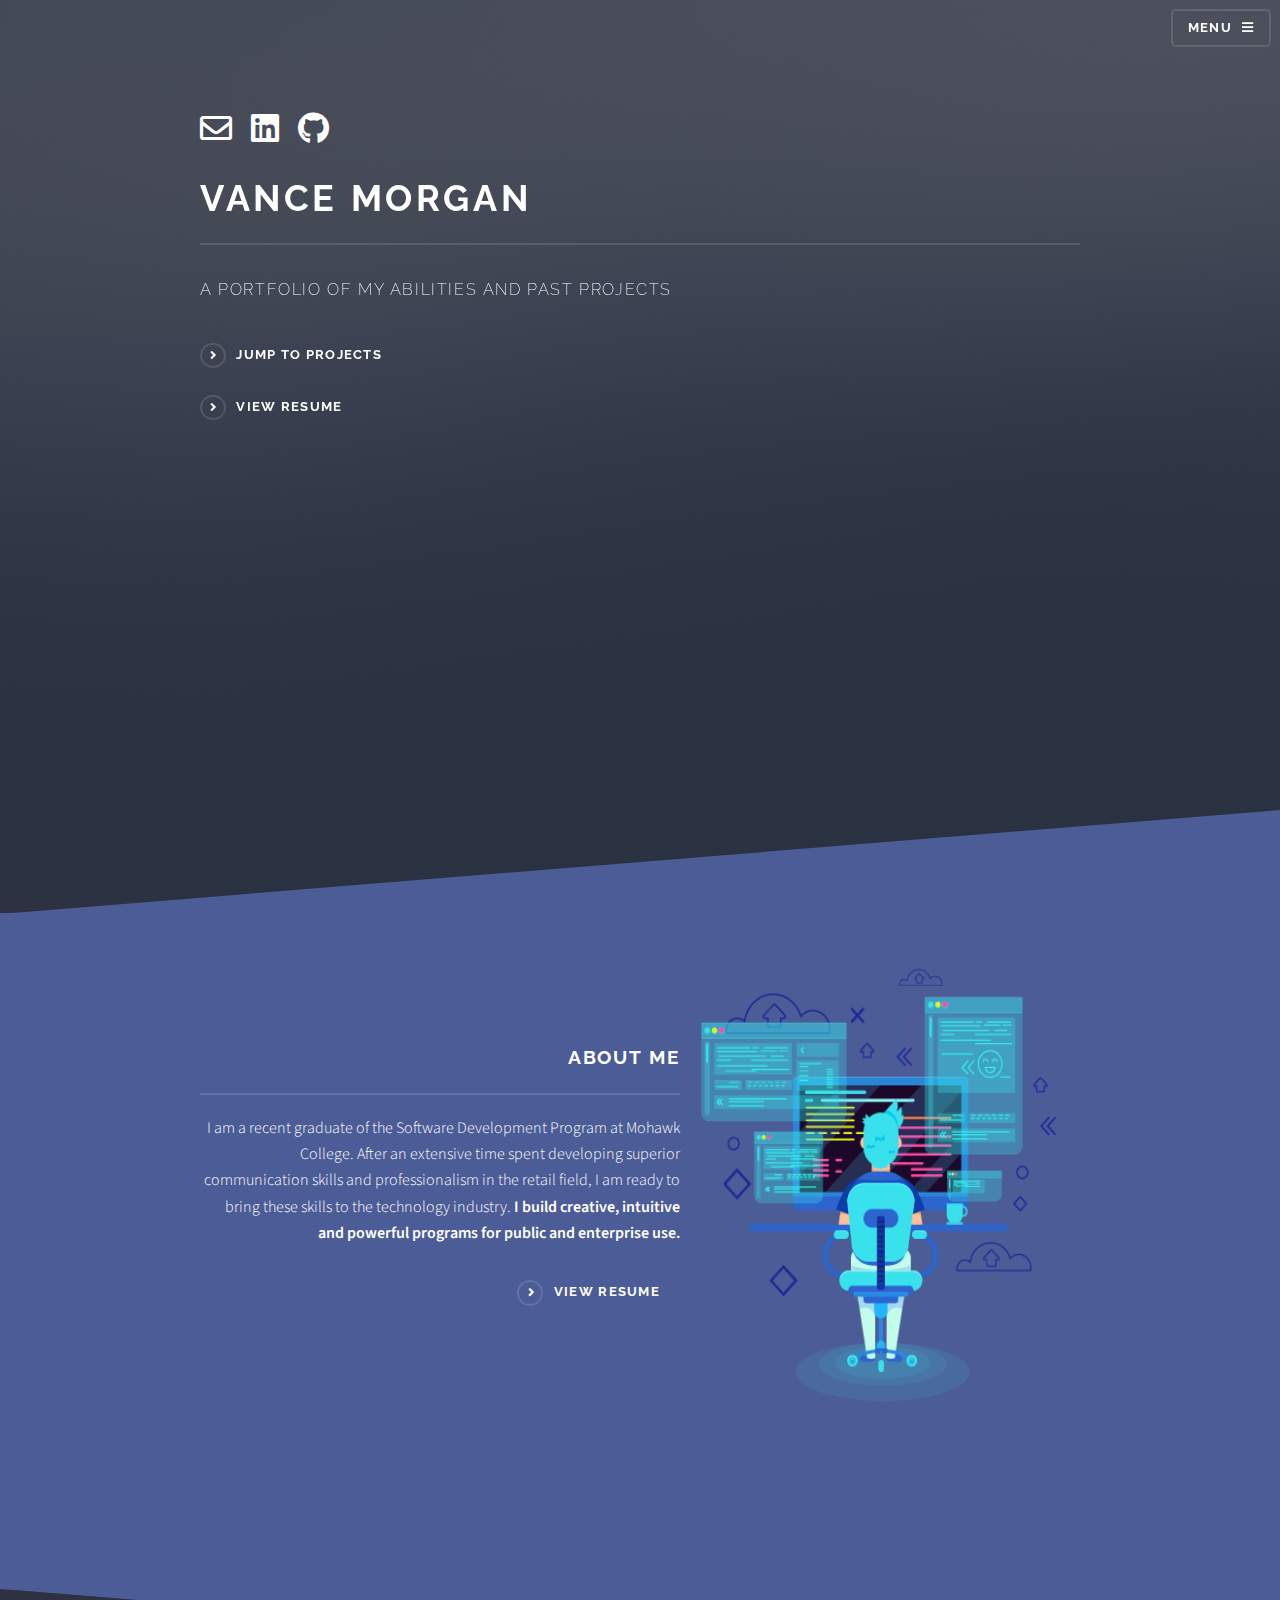
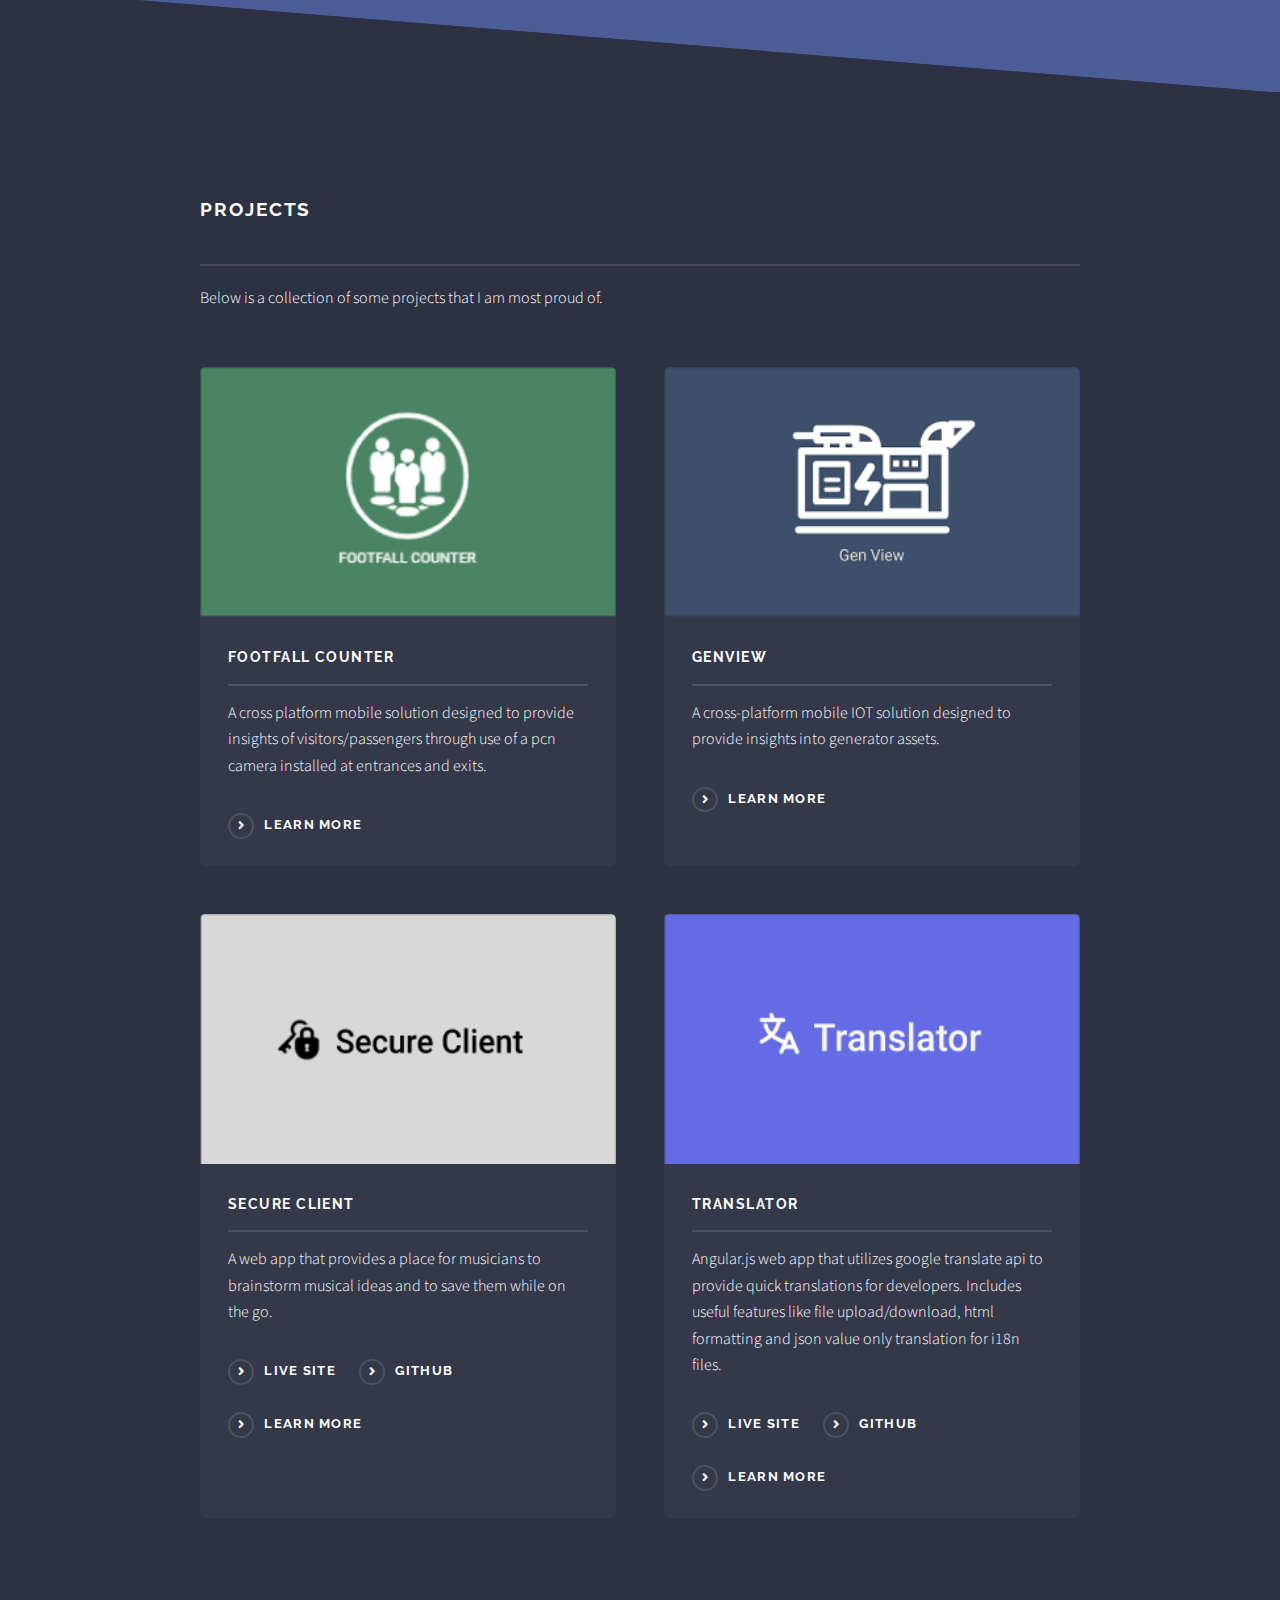
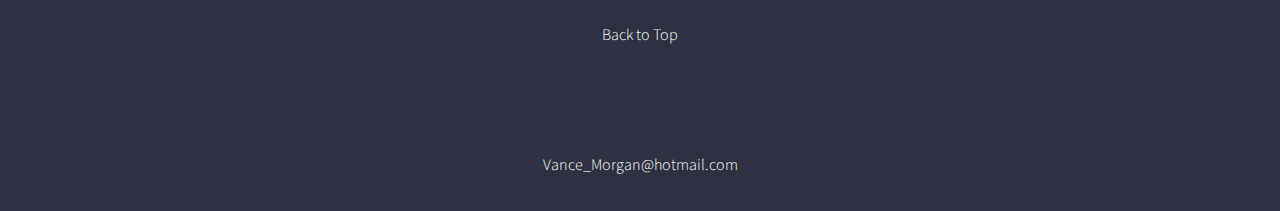
<file: index.html>
<!DOCTYPE HTML>
<html>

<head>
	<title>Vance Morgan - Home</title>
	<meta charset="utf-8" />
	<meta name="viewport" content="width=device-width, initial-scale=1, user-scalable=no" />
	<link rel="stylesheet" href="https://maxcdn.bootstrapcdn.com/bootstrap/3.4.0/css/bootstrap.min.css">
	<link rel="stylesheet" href="https://use.fontawesome.com/releases/v5.0.10/css/all.css"
		integrity="sha384-+d0P83n9kaQMCwj8F4RJB66tzIwOKmrdb46+porD/OvrJ+37WqIM7UoBtwHO6Nlg" crossorigin="anonymous">
	<link rel="stylesheet" href="assets/css/main.css" />
	<link rel="stylesheet" href="assets/css/customStyle.css">
	<link rel="stylesheet" href="assets/css/gallery.css">
	<link rel="icon" href="images/favicon.png">
	<noscript>
		<link rel="stylesheet" href="assets/css/noscript.css" />
	</noscript>
</head>

<body class="is-preload">

	<!-- Page Wrapper -->
	<div id="page-wrapper">

		<!-- Header -->
		<header id="header" class="alt">
			<h1><a href="#top">Vance Morgan</a></h1>
			<nav>
				<a href="#menu">Menu</a>
			</nav>
		</header>

		<!-- Menu -->
		<nav id="menu">
			<div class="inner">
				<h2>Menu</h2>
				<ul class="links">
					<li><a href="index.html">Home</a></li>
					<li><a href="resume.html">Resume</a></li>
					<li><a href="projects.html">Projects</a></li>
				</ul>
				<a href="#" class="close">Close</a>
			</div>
		</nav>
		<a name="top"></a>
		<!-- Banner -->
		<section id="banner">
			<div class="inner">
				<div class="logo">
					<a href="mailto: vance_morgan@hotmail.com"><span
							class="fab fab far fa-envelope fa-2x social-icon-head"></span></a>
					<a target="_blank" href="https://www.linkedin.com/in/vance-morgan-b55773156/"><span
							class="fab fab fab fa-linkedin fa-2x social-icon-head"></span></a>
					<a target="_blank" href="https://github.com/VanceCMorgan"><span
							class="fab fab fa-github fa-2x social-icon-head"></span></a>
				</div>
				<h2><a href="#aboutMe">Vance Morgan</a></h2>
				<p>A portfolio of my abilities and past projects</p>
				<p><a href="#projects" class="special">Jump to projects</a>
					<a href="resume.html" class="special my-options">View Resume</a>
				</p>
			</div>
		</section>

		<a name="aboutMe"></a>
		<!-- Wrapper -->
		<section id="wrapper">

			<!-- One -->
			<section id="one" class="wrapper spotlight style1">

				<div class="inner">
					<img class="my-img" src="images/chair.png" alt="softwareImage" />
					<div id="myBlock" class="content">
						<h2 class="major">About Me</h2>
						<p>I am a recent graduate of the <a
								href="https://www.mohawkcollege.ca/programs/technology/computer-systems-technology-software-development-559"
								target="_blank">Software Development Program</a> at Mohawk College.
							After an extensive time spent developing superior communication skills and professionalism
							in the retail field, I am ready to bring these skills to the technology industry.
							<b>I build creative, intuitive and powerful programs for public and enterprise use.</b>
						</p>
						<a href="resume.html" class="special">View Resume</a>
					</div>
				</div id="myBlock">
				<a name="project"></a>
			</section>
			<section id="four" class="wrapper alt style1">
				<a name="projects"></a>
				<br>
				<br>
				<div class="inner">
					<a id="projectTitle" href="projects.html">
						<h2 id="proj_head" class="major">Projects</h2>
					</a>
					<p id="projectCaption">Below is a collection of some projects that I am most proud of.</p>
					<section class="features">
						<article class="projectArticle" href="#project" onclick="learnMore(1)">
							<a href="#project" onclick="learnMore(1)" class="image"><img
									src="./images/newProjects/FootfallView.png" alt="" /></a>
							<h3 class="major">Footfall Counter
								<!-- <span class="fab fa-react" alt="React" title="React"></span>
								<span class="fab fa-node-js" alt="NodeJS" title="NodeJS"></span> -->
							</h3>
							<p>A cross platform mobile solution designed to provide insights of visitors/passengers
								through use of a pcn camera installed at entrances and exits.
							</p>
							<a href="#project" onclick="learnMore(1)" id="learnMore" class="special">Learn
								more</a>
						</article>
						<article class="projectArticle" href="#project" onclick="learnMore(2)">
							<a href="#project" onclick="learnMore(2)" class="image"><img
									src="./images/newProjects/GenView.png" alt="" /></a>
							<h3 class="major">GenView
								<!-- <span class="fab fa-node-js" alt="NodeJS" title="NodeJS"></span>
								<img class="smallLogo2" src="images/sqlite.png" alt="SQLite" title="SQLite" /> -->
							</h3>
							<p>A cross-platform mobile IOT solution designed to provide insights into generator assets.
							</p>
							<a href="#project" onclick="learnMore(2)" id="learnMore" class="special">Learn
								more</a>
						</article>
						<article class="projectArticle" href="#project" onclick="learnMore(3)">
							<a href="#project" onclick="learnMore(3)" class="image"><img
									src="images/newProjects/Secure.png" alt="" /></a>
							<h3 class="major">Secure Client
								<!-- <img class="smallLogo" src="images/netCore.png" alt=".Net Core" title=".Net Core" />
								<img class="smallLogo" src="images/azure.png" alt="Azure" title="Azure" />
								<img class="smallLogo" src="images/sqlserver.jpg" alt="SqlServer" title="SqlServer">
								<span class="fab fa-google" alt="Google" title="Google"></span> -->
							</h3>
							<p>A web app that provides a place for musicians to brainstorm musical ideas and to save
								them while on the go.</p>
							<a href="https://securelogin-app.herokuapp.com/" target="_blank" class="special">Live
								Site</a>
							<a href="https://github.com/VanceCMorgan/secureLogin" target="_blank"
								class="special">GitHub</a>
							<a href="#project" onclick="learnMore(3)" id="learnMore" class="special">Learn
								more</a>
						</article>
						<article class="projectArticle" href="#project" onclick="learnMore(4)">
							<a href="#project" onclick="learnMore(4)" class="image"><img
									src="images/newProjects/Translator.png" alt="" /></a>
							<h3 class="major">Translator
								<!-- <span class="fab fa-vuejs" alt="VueJS" title="VueJS"></span>
								<img class="smallLogo2" src="images/redis.png" alt="Redis" title="Redis" />
								<span class="fab fa-slack-hash" alt="Slack" title="Slack"></span> -->
							</h3>
							<p>Angular.js web app that utilizes google translate api to provide quick translations for
								developers. Includes useful features like file upload/download, html formatting and json
								value only translation for i18n files.</p>
							<a href="https://my-translator-app.herokuapp.com/" class="special">Live Site</a>
							<a href="https://github.com/VanceCMorgan/translator" class="special">GitHub</a>
							<a href="#project" onclick="learnMore(4)" id="learnMore" class="special">Learn
								more</a>
						</article>
					</section>

					<!-- Project 1 -->
					<article class="project1">
						<div class="content">
							<h3 id="proj_head" class="major">
								<div class="fullLine">Footfall Counter
									<!-- <span class="fab fa-react" alt="React" title="React"></span>
									<span class="fab fa-node-js" alt="NodeJS" title="NodeJS"></span> -->
								</div>
							</h3>

							<div id="galRow" class="row">
								<div class="column">
									<img src="./images/newProjects/footfallview_screens/landing.png" alt="Landing"
										onclick="openImage(this,1);">
								</div>
								<div class="column">
									<img src="./images/newProjects/footfallview_screens/sign_in.png" alt="Sign In"
										onclick="openImage(this,1);">
								</div>
								<div class="column">
									<img src="./images/newProjects/footfallview_screens/overview.png" alt="Overview"
										onclick="openImage(this,1);">
								</div>
								<div class="column">
									<img src="./images/newProjects/footfallview_screens/control.png"
										alt="Settings Config" onclick="openImage(this,1);">
								</div>
								<div class="column">
									<img src="./images/newProjects/footfallview_screens/reports1.png" alt="Reports"
										onclick="openImage(this,1);">
								</div>
								<div class="column">
									<img src="./images/newProjects/footfallview_screens/reports2.png" alt="Reports 2"
										onclick="openImage(this,1);">
								</div>
								<div class="column">
									<img src="./images/newProjects/footfallview_screens/events.png" alt="Events/Alarms"
										onclick="openImage(this,1);">
								</div>
								<div class="column">
									<img src="./images/newProjects/footfallview_screens/display.png"
										alt="Storefront Display" onclick="openImage(this,1);">
								</div>
							</div>
							<!-- The expanding image container -->
							<div class="container gal-cont">
								<!-- Close the image -->
								<span onclick="this.parentElement.style.display='none'" class="closebtn">&times;</span>
								<!-- Expanded image -->
								<img class="expandedImg" style="width:90%;margin:auto;">
								<!-- Image text -->
								<div class="imgtext"></div>
							</div>
							<p>A cross platform mobile solution designed to provide insights of visitors/passengers
								through use of a pcn camera installed at entrances and exits.</p>
							<label for="bookTech">Technologies:</label>
							<ul id="bookTech">
								<li>Angular (Ionic)</li>
								<li>Cordova</li>
								<li>Swift</li>
								<li>Websockets</li>
								<li>Various JS Chart Libraries</li>
								<li>Microsoft Active Directory</li>
							</ul>
							<p><b>Background:</b>
								(Sole Frontend Dev) First application developed while working at BlueSurge. Was
								initially only a web app and I was responsible for creating a cross-platform mobile
								application with all core functionality.
							</p>
						</div>
					</article>
					<!-- Project 2 -->
					<article class="project2">
						<div class="content">
							<h3 id="proj_head" class="major">
								<div class="fullLine">GenView
									<!-- <span class="fab fa-node-js" alt="NodeJS" title="NodeJS"></span>
									<img class="smallLogo" src="images/sqlite.png" alt="SQLite" title="SQLite" /> -->
								</div>
							</h3>
							<div id="galRow" class="row">
								<div class="column">
									<img src="./images/newProjects/genview_screens/landing.png" alt="Landing"
										onclick="openImage(this,2);">
								</div>
								<div class="column">
									<img src="./images/newProjects/genview_screens/sign_in.png" alt="Sign In"
										onclick="openImage(this,2);">
								</div>
								<div class="column">
									<img src="./images/newProjects/genview_screens/overview.png" alt="Overview"
										onclick="openImage(this,2);">
								</div>
								<div class="column">
									<img src="./images/newProjects/genview_screens/dashboard1.png" alt="Dashboard"
										onclick="openImage(this,2);">
								</div>
								<div class="column">
									<img src="./images/newProjects/genview_screens/dashboard2.png" alt="Dashboard2"
										onclick="openImage(this,2);">
								</div>
								<div class="column">
									<img src="./images/newProjects/genview_screens/events.png" alt="Events"
										onclick="openImage(this,2);">
								</div>

								<div class="column">
									<img src="./images/newProjects/genview_screens/insights1.png" alt="Insights"
										onclick="openImage(this,2);">
								</div>

								<div class="column">
									<img src="./images/newProjects/genview_screens/insights2.png" alt="Insights2"
										onclick="openImage(this,2);">
								</div>
							</div>
							<!-- The expanding image container -->
							<div class="container">
								<!-- Close the image -->
								<span onclick="this.parentElement.style.display='none'" class="closebtn">&times;</span>
								<!-- Expanded image -->
								<img class="expandedImg" style="width:90%;margin:auto;">
								<!-- Image text -->
								<div class="imgtext"></div>
							</div>
							<p>A cross-platform mobile IOT solution designed to provide insights into generator assets.
							</p>

							<label for="validTech">Technologies:</label>
							<ul id="validTech">
								<li>Angular (Ionic)</li>
								<li>Cordova</li>
								<li>Swift</li>
								<li>Various JS Chart Libraries</li>
								<li>Microsoft Active Directory</li>
							</ul>
							<p><b>Background:</b>
								(Sole Frontend Dev) Second application developed while working at BlueSurge. I was
								required to implement a generator monitoring solution following similar ui/ux guidlines
								as previous company applications.
							</p>
						</div>
					</article>
					<!-- Project 3 -->
					<article class="project3">
						<div class="content">
							<h3 id="proj_head" class="major">
								<div class="fullLine">Secure Client
									<!-- <img class="smallLogo" src="images/netCore.png" alt=".Net Core" title=".Net Core" />
									<img class="smallLogo" src="images/azure.png" alt="Azure" title="Azure" />
									<img class="smallLogo" src="images/sqlserver.jpg" alt="SqlServer" title="SqlServer">
									<span class="fab fa-google" alt="Google" title="Google"></span> -->
								</div>
								<div class="goToButton"
									onclick="window.open('https\:\/\/securelogin-app.herokuapp.com/', '_blank');">Go
									to site</div>
								<div class="goToButton"
									onclick="window.open('https\:\/\/github.com/VanceCMorgan/secureLogin/', '_blank');">
									Github</div>
							</h3>
							<div id="galRow" class="row">
								<div class="column">
									<img src="./images/newProjects/secure_screens/Landing.PNG" alt="Landing"
										onclick="openImage(this,3);">
								</div>
								<div class="column">
									<img src="./images/newProjects/secure_screens/Profile Full.PNG" alt="Songmaker"
										onclick="openImage(this,3);">
								</div>
								<div class="column">
									<img src="./images/newProjects/secure_screens/profile Mobile.PNG" alt="USer Profile"
										onclick="openImage(this,3);">
								</div>
								<div class="column">
									<img src="./images/newProjects/secure_screens/ThemeSettings.PNG"
										alt="User Compositions" onclick="openImage(this,3);">
								</div>
							</div>
							<!-- The expanding image container -->
							<div class="container">
								<!-- Close the image -->
								<span onclick="this.parentElement.style.display='none'" class="closebtn">&times;</span>
								<!-- Expanded image -->
								<img class="expandedImg" style="width:90%;margin:auto;">
								<!-- Image text -->
								<div class="imgtext"></div>
							</div>
							<p>Web app that allows users to authenticate with username/password, google, facebook or
								github account as well as verifying phone and email addresses.</p>

							<label for="tQTech">Technologies:</label>
							<ul id="tQTech">
								<li>Angular</li>
								<li>Node JS</li>
								<li>Sqlite</li>
								<li>Express</li>
								<li>Third Party Authentication</li>
								<li>Angular Material</li>
								<li>Passport JS</li>
								<li>Mailgun</li>
								<li>Twilio</li>
								<li>Heroku</li>
							</ul>
							<p><b>Background:</b>
								Wanted to familiarize myself with best practices for secure authentication and
								authorization. Uses a variety of passport.js strategies to validate users securely
							</p>
						</div>
					</article>
					<!-- Project 4 -->
					<article class="project4">
						<div class="content">
							<h3 id="proj_head" class="major">
								<div class="fullLine">Translator
									<!-- <span class="fab fa-vuejs" alt="VueJS" title="VueJS"></span>
									<img class="smallLogo" src="images/redis.png" alt="Redis" title="Redis" />
									<span class="fab fa-slack-hash" alt="Slack" title="Slack"></span> -->
								</div>
								<div class="goToButton"
									onclick="window.open('https\:\/\/my-translator-app.herokuapp.com', '_blank');">Go to
									site</div>
								<div class="goToButton"
									onclick="window.open('https\:\/\/github.com/VanceCMorgan/translator', '_blank');">
									Github</div>
							</h3>
							<div id="galRow" class="row">
								<div class="column">
									<img src="./images/newProjects/translate_screens/Lorem.PNG" alt="Lorem"
										onclick="openImage(this,4);">
								</div>
								<div class="column">
									<img src="./images/newProjects/translate_screens/html_formatted.PNG"
										alt="HTML Formatted" onclick="openImage(this,4);">
								</div>
								<div class="column">
									<img src="./images/newProjects/translate_screens/JSONvalonly.PNG"
										alt="JSON Vals Only" onclick="openImage(this,4);">
								</div>
								<div class="column">
									<img src="./images/newProjects/translate_screens/Mobile.PNG" alt="Mobile Layout"
										onclick="openImage(this,4);">
								</div>
							</div>
							<!-- The expanding image container -->
							<div class="container">
								<!-- Close the image -->
								<span onclick="this.parentElement.style.display='none'" class="closebtn">&times;</span>
								<!-- Expanded image -->
								<img class="expandedImg" style="width:90%;margin:auto;">
								<!-- Image text -->
								<div class="imgtext"></div>
							</div>
							<p>Angular.js web app that utilizes google translate api to provide quick translations for
								developers. Includes useful features like file upload/download, html formatting and json
								value only translation for i18n files.</p>

							<label for="reactTech">Technologies:</label>
							<ul id="reactTech">Angular.js,Node.js,Express
								<li>Angular</li>
								<li>Node</li>
								<li>Express</li>
								<li>Google Translate API</li>
								<li>Ng Bootstrap</li>
								<li>Heroku</li>
							</ul>
							<p><b>Background:</b>
								When creating protoypes I like to incorporate my owwn quick translations to make sure
								functional. I can use this app to quickly tranlsate words,phrases and files using google
								translation api.
							</p>
						</div>
					</article>

					<ul class="actions">
						<li><a href="#projects" onclick="learnMore(-1)" id="goBackBtn" class="button">All
								Projects</a></li>
						<li><a href="https://github.com/VanceCMorgan/AndroidGoogleBooksApi" target="_blank"
								id="githubBtn" class="button">GitHub</a></li>
					</ul>

				</div>
				<div id="toTop">
					<a href="#">Back to Top</a>
				</div>
				<!-- The Modal -->
				<div id="myModal" class="modal">
					<!-- Modal content -->
					<div class="modal-content">
						<span class="close">&times;</span>
						<div id="img-holder"></div>
					</div>

			</section>
			<div class="foot-contact">
				<p>Vance_Morgan@hotmail.com</p>
			</div>
		</section>

	</div>

	<!-- Scripts -->
	<script src="assets/js/jquery.min.js"></script>
	<script src="assets/js/jquery.scrollex.min.js"></script>
	<script src="assets/js/browser.min.js"></script>
	<script src="assets/js/breakpoints.min.js"></script>
	<script src="assets/js/util.js"></script>
	<script src="assets/js/main.js"></script>
	<script src="assets/js/custom.js"></script>
	<script src="assets/js/gallery.js"></script>

</body>

</html>
</file>
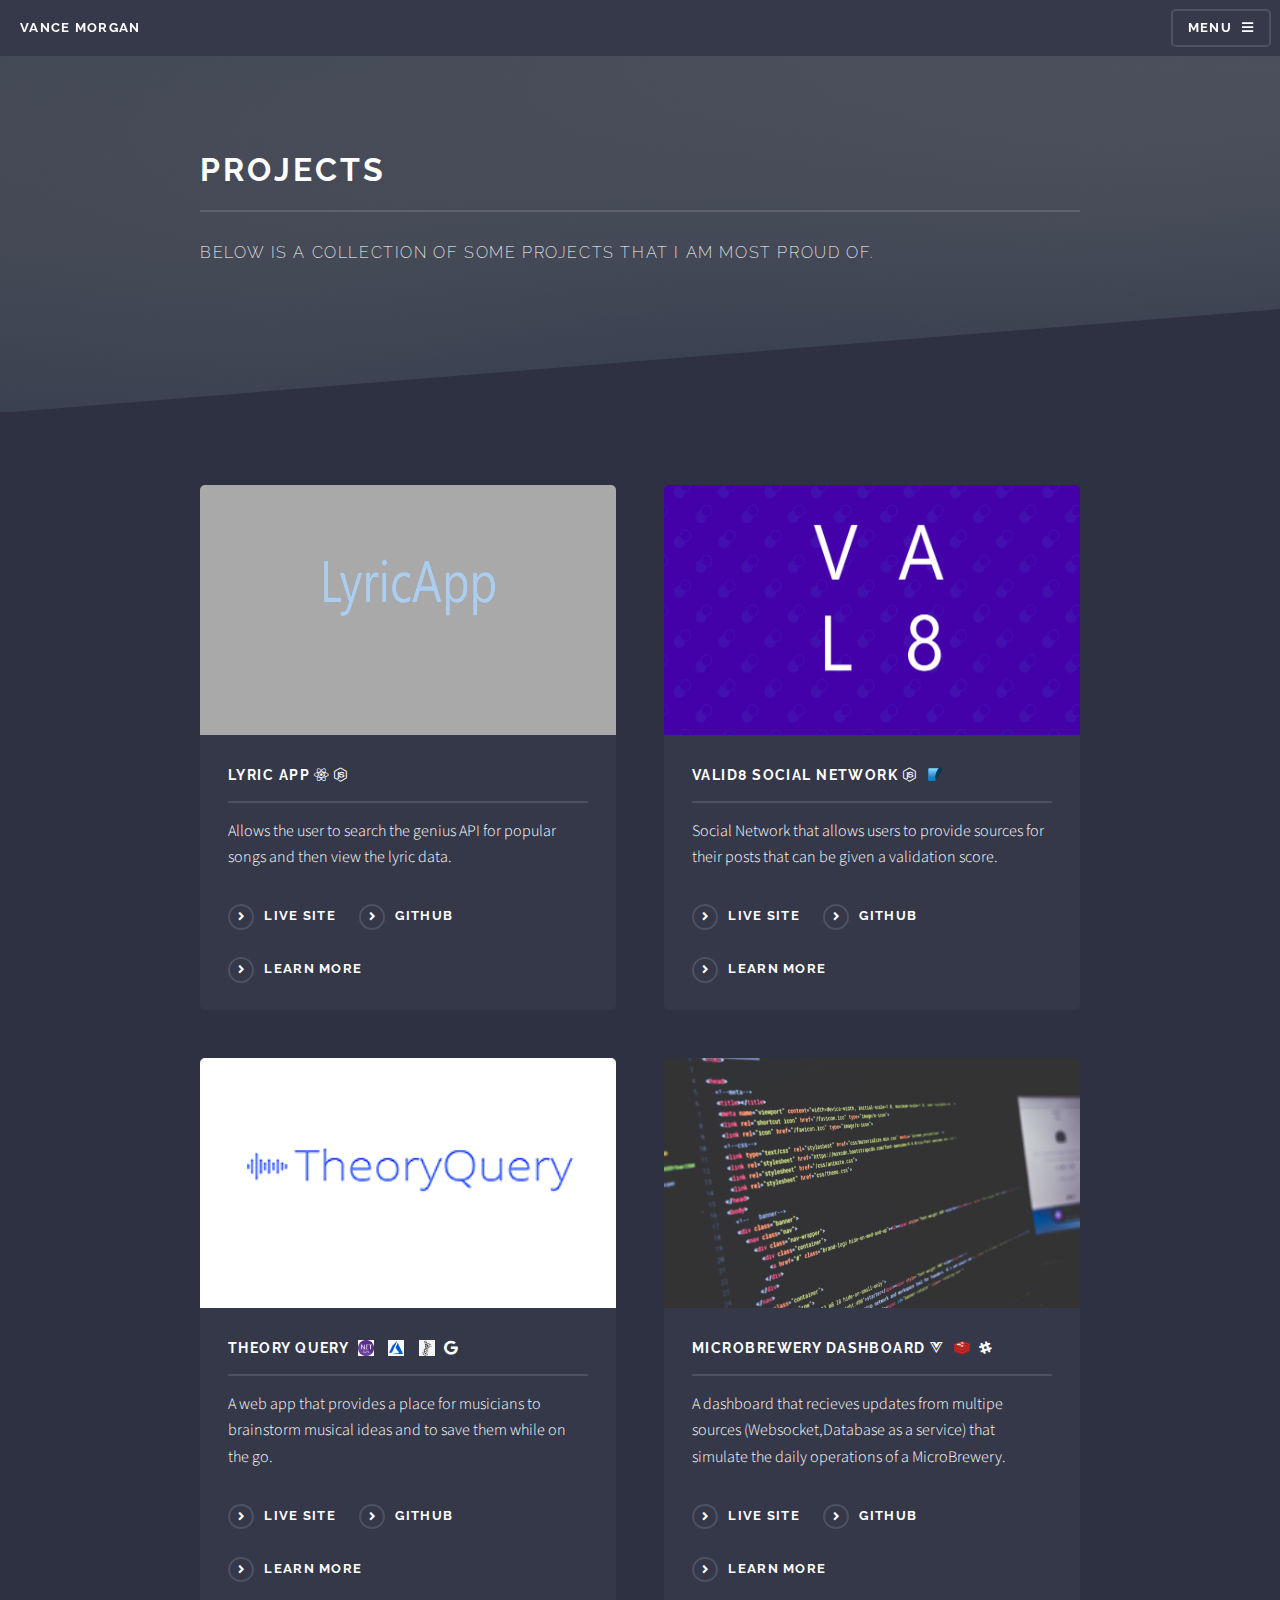
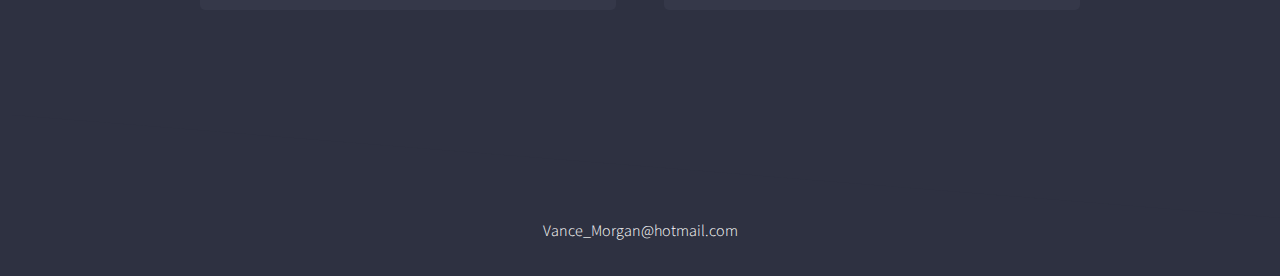
<file: projects.html>
<!DOCTYPE HTML>
<html>

<head>
	<title>Vance Morgan - Projects</title>
	<meta charset="utf-8" />
	<script src="https://ajax.googleapis.com/ajax/libs/jquery/3.1.0/jquery.min.js"></script>
	<meta name="viewport" content="width=device-width, initial-scale=1, user-scalable=no" />
	<link rel="stylesheet" href="assets/css/main.css" />
	<link rel="stylesheet" href="assets/css/customStyle.css">
	<link rel="stylesheet" href="assets/css/gallery.css">
	<link rel="icon" href="images/favicon.png">
	<noscript>
		<link rel="stylesheet" href="assets/css/noscript.css" /></noscript>
</head>

<body class="is-preload">

	<!-- Page Wrapper -->
	<div id="page-wrapper">

		<!-- Header -->
		<header id="header">
			<h1><a href="index.html">Vance Morgan</a></h1>
			<nav>
				<a href="#menu">Menu</a>
			</nav>
		</header>

		<!-- Menu -->
		<nav id="menu">
			<div class="inner">
				<h2>Menu</h2>
				<ul class="links">
					<li><a href="index.html">Home</a></li>
					<li><a href="resume.html">Resume</a></li>
					<li><a href="projects.html">Projects</a></li>
				</ul>
				<a href="#" class="close">Close</a>
			</div>
		</nav>
		<!-- Wrapper -->
		<section id="wrapper">
			<header>
				<div class="inner">
					<a href="#projectName" onclick="learnMore(-1)" ><h2>Projects</h2></a>
					<p>Below is a collection of some projects that I am most proud of.</p>
				</div>
			</header>
			<!-- Content -->
			<a name="projectName"></a>
			<div class="wrapper">
				<div class="inner">
					<section class="features">
						<article class="projectArticle" href="#projectName" onclick="learnMore(1)">
							<a href="#projectName" onclick="learnMore(1)" class="image"><img
									src="./images/screenshots/LA/logo.png" alt="" /></a>
							<h3 class="major">Lyric App
								<span class="fab fa-react social-icon" alt="React" title="React"></span>
								<span class="fab fa-node-js social-icon" alt="NodeJS" title="NodeJS"></span>
							</h3>
							<p>Allows the user to search the genius API for popular songs and then view the lyric data.
							</p>
							<a href="https://lyricapp2020.herokuapp.com/" target="_blank" class="special">Live Site</a>
							<a href="https://github.com/VanceCMorgan/LyricApp" target="_blank"
								class="special">GitHub</a>
							<a href="#projectName" onclick="learnMore(1)" id="learnMore" class="special">Learn more</a>
						</article>
						<article class="projectArticle" href="#projectName" onclick="learnMore(2)">
							<a href="#projectName" onclick="learnMore(2)" class="image"><img
									src="./images/screenshots/V8/logo.png" alt="" /></a>
							<h3 class="major">Valid8 Social Network
								<span class="fab fa-node-js social-icon" alt="NodeJS" title="NodeJS"></span>
								<img class="smallLogo" src="images/sqlite.png" alt="SQLite" title="SQLite" />
							</h3>
							<p>Social Network that allows users to provide sources for their posts that can be given a
								validation score.</p>
							<a href="https://valid-eight.herokuapp.com/" target="_blank" class="special">Live Site</a>
							<a href="https://github.com/VanceCMorgan/valideight" class="special">GitHub</a>
							<a href="#projectName" onclick="learnMore(2)" id="learnMore" class="special">Learn more</a>
						</article>
						<article class="projectArticle" href="#projectName" onclick="learnMore(3)">
							<a href="#projectName" onclick="learnMore(3)" class="image"><img
									src="images/theoryQueryLogo.png" alt="" /></a>
							<h3 class="major">Theory Query
								<img class="smallLogo" src="images/netCore.png" alt=".Net Core" title=".Net Core" />
								<img class="smallLogo" src="images/azure.png" alt="Azure" title="Azure" />
								<img class="smallLogo" src="images/sqlserver.jpg" alt="SqlServer" title="SqlServer">
								<span class="fab fa-google social-icon" alt="Google" title="Google"></span>
							</h3>
							<p>A web app that provides a place for musicians to brainstorm musical ideas and to save
								them while on the go.</p>
							<a href="https://theoryquery.azurewebsites.net/" target="_blank" class="special">Live
								Site</a>
							<a href="https://github.com/VanceCMorgan/TheoryQuery" target="_blank"
								class="special">GitHub</a>
							<a href="#projectName" onclick="learnMore(3)" id="learnMore" class="special">Learn more</a>
						</article>
						<article class="projectArticle" href="#projectName" onclick="learnMore(4)">
							<a href="#projectName" onclick="learnMore(4)" class="image"><img src="images/code.jpg"
									alt="" /></a>
							<h3 class="major">MicroBrewery DashBoard
								<span class="fab fa-vuejs social-icon" alt="VueJS" title="VueJS"></span>
								<img class="smallLogo" src="images/redis.png" alt="Redis" title="Redis" />
								<span class="fab fa-slack-hash social-icon" alt="Slack" title="Slack"></span>
							</h3>
							<p>A dashboard that recieves updates from multipe sources (Websocket,Database as a service)
								that simulate the daily operations of a MicroBrewery.</p>
							<a href="https://brewerydash.herokuapp.com/" class="special">Live Site</a>
							<a href="https://github.com/VanceCMorgan/brewerydash" class="special">GitHub</a>
							<a href="#projectName" onclick="learnMore(4)" id="learnMore" class="special">Learn more</a>
						</article>
					</section>

					<!-- Project 1 -->
					<article class="project1">
						<div class="content">
							<h3 id="proj_head"  class="major">React Lyric App
								<span class="fab fa-react social-icon" alt="React" title="React"></span>
								<span class="fab fa-node-js social-icon" alt="NodeJS" title="NodeJS"></span>
								<div class="goToButton"
									onclick="window.open('https\:\/\/lyricapp2020.herokuapp.com/', '_blank');">Go to
									site</div>
								<div class="goToButton"
									onclick="window.open('https\:\/\/github.com/VanceCMorgan/LyricApp', '_blank');">
									Github</div>
							</h3>

							<div id="galRow" class="row">
								<div class="column">
									<img src="./images/screenshots/LA/landing.png" alt="Song Search"
										onclick="openImage(this,1);">
								</div>
								<div class="column">
									<img src="./images/screenshots/LA/results.png" alt="Search Results"
										onclick="openImage(this,1);">
								</div>
								<div class="column">
									<img src="./images/screenshots/LA/lyricData.png" alt="Lyrics and Count Data"
										onclick="openImage(this,1);">
								</div>
								<div class="column">
									<img src="./images/screenshots/LA/barGraph.png" alt="Bar Graph"
										onclick="openImage(this,1);">
								</div>
								<div class="column">
									<img src="./images/screenshots/LA/lineGraph.png" alt="Line Graph"
										onclick="openImage(this,1);">
								</div>
							</div>
							<!-- The expanding image container -->
							<div class="container">
								<!-- Close the image -->
								<span onclick="this.parentElement.style.display='none'" class="closebtn">&times;</span>
								<!-- Expanded image -->
								<img class="expandedImg" style="width:90%;margin:auto;">
								<!-- Image text -->
								<div class="imgtext"></div>
							</div>
							<p>Allows the user to search the genius API for popular songs and then view the lyric data.
							</p>
							<label for="bookTech">Technologies:</label>
							<ul id="bookTech">
								<li>React with Redux</li>
								<li>JQuery</li>
								<li>Node.js with Express</li>
								<li>SPA (single page application)</li>
								<li>Puppeteer.js</li>
								<li>Chart.js,canvas.js...</li>
							</ul>
							<p><b>Background:</b>
								This was the largest project completed during time at Mohawk and goal was to create a full stack app from scratch.
							</p>
						</div>
					</article>
					<!-- Project 2 -->
					<article  class="project2">
						<div class="content">
							<h3  id="proj_head" class="major">Valid8 Social Network
								<span class="fab fa-node-js social-icon" alt="NodeJS" title="NodeJS"></span>
								<img class="smallLogo" src="images/sqlite.png" alt="SQLite" title="SQLite" />
								<div class="goToButton"
									onclick="window.open('https\:\/\/valid-eight.herokuapp.com/', '_blank');">Go to site
								</div>
								<div class="goToButton"
									onclick="window.open('https\:\/\/github.com/VanceCMorgan/valideight/', '_blank');">
									Github</div>
							</h3>
							<div id="galRow" class="row">
								<div class="column">
									<img src="./images/screenshots/V8/landing.png" alt="Login Page"
										onclick="openImage(this,2);">
								</div>
								<div class="column">
									<img src="./images/screenshots/V8/userDash.png" alt="User Dash"
										onclick="openImage(this,2);">
								</div>
								<div class="column">
									<img src="./images/screenshots/V8/profile.png" alt="User Profile"
										onclick="openImage(this,2);">
								</div>
								<div class="column">
									<img src="./images/screenshots/V8/admin.png" alt="Admin (Moderator) Dashboard"
										onclick="openImage(this,2);">
								</div>
								<div class="column">
									<img src="./images/screenshots/V8/about.png" alt="About Page"
										onclick="openImage(this,2);">
								</div>
							</div>
							<!-- The expanding image container -->
							<div class="container">
								<!-- Close the image -->
								<span onclick="this.parentElement.style.display='none'" class="closebtn">&times;</span>
								<!-- Expanded image -->
								<img class="expandedImg" style="width:90%;margin:auto;">
								<!-- Image text -->
								<div class="imgtext"></div>
							</div>
							<p>Social Network that allows users to provide sources for their posts that can be given a
								validation score.</p>

							<label for="validTech">Technologies:</label>
							<ul id="validTech">
								<li>Node.js</li>
								<li>Express</li>
								<li>SQLite</li>
								<li>Websockets</li>
								<li>REST Api Creation</li>
								<li>Responsive Design</li>
							</ul>
							<p><b>Background:</b>
								I had the idea for a way to display the credibility of tweets. The goal was to make it
								simple for a user to determine for themselves the credibility of what they are reading.
							</p>
						</div>
					</article>
					<!-- Project 3 -->
					<article class="project3">
						<div class="content">
							<h3  id="proj_head" class="major">TheoryQuery
								<img class="smallLogo" src="images/netCore.png" alt=".Net Core" title=".Net Core" />
								<img class="smallLogo" src="images/azure.png" alt="Azure" title="Azure" />
								<img class="smallLogo" src="images/sqlserver.jpg" alt="SqlServer" title="SqlServer">
								<span class="fab fa-google social-icon" alt="Google" title="Google"></span>
								<div class="goToButton"
									onclick="window.open('https\:\/\/theoryquery.azurewebsites.net/', '_blank');">Go to
									site</div>
								<div class="goToButton"
									onclick="window.open('https\:\/\/github.com/VanceCMorgan/TheoryQuery/', '_blank');">
									Github</div>
							</h3>
							<div id="galRow" class="row">
								<div class="column">
									<img src="./images/screenshots/TQ/landing.png" alt="Login Page"
										onclick="openImage(this,3);">
								</div>
								<div class="column">
									<img src="./images/screenshots/TQ/songmaker.png" alt="Songmaker"
										onclick="openImage(this,3);">
								</div>
								<div class="column">
									<img src="./images/screenshots/TQ/profile.png" alt="USer Profile"
										onclick="openImage(this,3);">
								</div>
								<div class="column">
									<img src="./images/screenshots/TQ/composition.png" alt="User Compositions"
										onclick="openImage(this,3);">
								</div>
								<div class="column">
									<img src="./images/screenshots/TQ/admin.png" alt="Admin Options"
										onclick="openImage(this,3);">
								</div>
							</div>
							<!-- The expanding image container -->
							<div class="container">
								<!-- Close the image -->
								<span onclick="this.parentElement.style.display='none'" class="closebtn">&times;</span>
								<!-- Expanded image -->
								<img class="expandedImg" style="width:90%;margin:auto;">
								<!-- Image text -->
								<div class="imgtext"></div>
							</div>
							<p>A web app that provides a place for musicians to brainstorm musical ideas and to save
								them while on the go.</p>

							<label for="tQTech">Technologies:</label>
							<ul id="tQTech">
								<li>Asp.NET Core 2.2</li>
								<li>Entity Framework</li>
								<li>SQL Server</li>
								<li>Third Party Authentication</li>
								<li>Azure App Service</li>
							</ul>
							<p><b>Background:</b>
								This was a Capstone Project. The goal was to propose and implement a new applicationto
								the prototype phase.
							</p>
						</div>
					</article>
					<!-- Project 4 -->
					<article class="project4">
						<div class="content">
							<h3 id="proj_head"  class="major">Microbrewery Dashboard
								<span class="fab fa-vuejs social-icon" alt="VueJS" title="VueJS"></span>
								<img class="smallLogo" src="images/redis.png" alt="Redis" title="Redis" />
								<span class="fab fa-slack-hash social-icon" alt="Slack" title="Slack"></span>
								<div class="goToButton"
									onclick="window.open('https\:\/\/brewerydash.herokuapp.com', '_blank');">Go to site
								</div>
								<div class="goToButton"
									onclick="window.open('https\:\/\/github.com/VanceCMorgan/brewerydash/', '_blank');">
									Github</div>
							</h3>
							<div id="galRow" class="row">
								<div class="column">
									<img src="./images/screenshots/BD/landing.png" alt="Landing Page"
										onclick="openImage(this,4);">
								</div>
								<div class="column">
									<img src="./images/screenshots/BD/allMessages.png" alt="All Messages"
										onclick="openImage(this,4);">
								</div>
								<div class="column">
									<img src="./images/screenshots/BD/validFilter.png" alt="Valid Filter"
										onclick="openImage(this,4);">
								</div>
								<div class="column">
									<img src="./images/screenshots/BD/mashingFilter.png" alt="Mashing Filter"
										onclick="openImage(this,4);">
								</div>
								<div class="column">
									<img src="./images/screenshots/BD/mashingErrorFilter.png"
										alt="Mashing and Error Filter" onclick="openImage(this,4);">
								</div>
							</div>
							<!-- The expanding image container -->
							<div class="container">
								<!-- Close the image -->
								<span onclick="this.parentElement.style.display='none'" class="closebtn">&times;</span>
								<!-- Expanded image -->
								<img class="expandedImg" style="width:90%;margin:auto;">
								<!-- Image text -->
								<div class="imgtext"></div>
							</div>
							<p>A dashboard that recieves updates from multipe sources (Websocket,Database as a service)
								that simulate the daily operations of a MicroBrewery. The dashboard is a Single Page
								Application that allows the user to easily view and filter any of these status update
								messages.</p>

							<label for="reactTech">Technologies:</label>
							<ul id="reactTech">
								<li>Single Page Application (SPA)</li>
								<li>Vue,Vuex and Vue Router</li>
								<li>Websockets</li>
								<li>MicroService Architecture (Redis,Slack)</li>
							</ul>
							<p><b>Background:</b>
								I wanted to put together a project that used all of the Vue technologies that I felt
								very comfortable with and create an attractive user interface.
							</p>
						</div>
					</article>

					<ul class="actions">
						<li><a href="#" onclick="learnMore(-1)" id="goBackBtn" class="button">All Projects</a>
						</li>
						<li><a href="https://github.com/VanceCMorgan/AndroidGoogleBooksApi" target="_blank"
								id="githubBtn" class="button">GitHub</a></li>
					</ul>
		</section>
	</div>
	</div>
	</section>
	<div class="foot-contact">
		<p>Vance_Morgan@hotmail.com</p>
	</div>
	</div>

	<!-- Scripts -->
	<script src="assets/js/jquery.min.js"></script>
	<script src="assets/js/jquery.scrollex.min.js"></script>
	<script src="assets/js/browser.min.js"></script>
	<script src="assets/js/breakpoints.min.js"></script>
	<script src="assets/js/util.js"></script>
	<script src="assets/js/main.js"></script>
	<script src="assets/js/custom.js"></script>
	<script src="assets/js/gallery.js"></script>

</body>

</html>
</file>
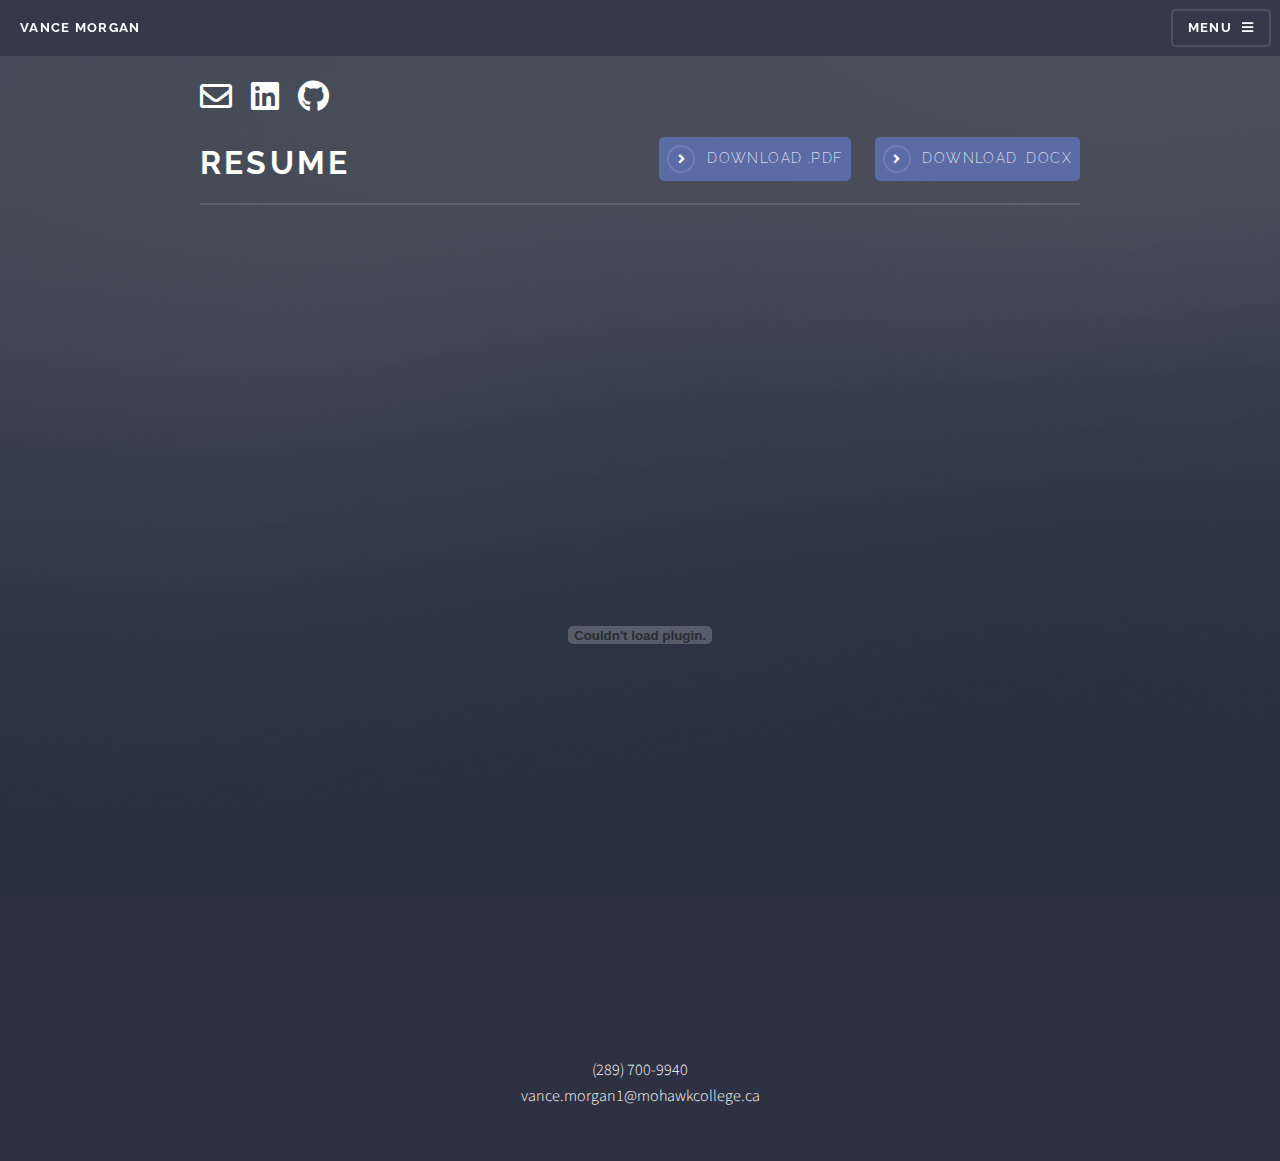
<file: resume.html>
<!DOCTYPE HTML>
<html>

<head>
	<title>Vance Morgan - Projects</title>
	<meta charset="utf-8" />
	<script src="https://ajax.googleapis.com/ajax/libs/jquery/3.1.0/jquery.min.js"></script>
	<meta name="viewport" content="width=device-width, initial-scale=1, user-scalable=no" />
	<link rel="stylesheet" href="assets/css/main.css" />
	<link rel="stylesheet" href="assets/css/customStyle.css">
	<link rel="icon" href="images/favicon.png">
	<noscript>
		<link rel="stylesheet" href="assets/css/noscript.css" /></noscript>
</head>

<body class="is-preload">

	<!-- Page Wrapper -->
	<div id="page-wrapper">

		<!-- Header -->
		<header id="header">
			<h1><a href="index.html">Vance Morgan</a></h1>
			<nav>
				<a href="#menu">Menu</a>
			</nav>
		</header>

		<!-- Menu -->
		<nav id="menu">
			<div class="inner">
				<h2>Menu</h2>
				<ul class="links">
					<li><a href="index.html">Home</a></li>
					<li><a href="resume.html">Resume</a></li>
					<li><a href="projects.html">Projects</a></li>
				</ul>
				<a href="#" class="close">Close</a>
			</div>
		</nav>
		<!-- Wrapper -->
		<section id="wrapper">
			<header class="resume-header">
				<div class="inner">
					<div class="logo">
						<a href="mailto: vance.morgan1@mohawkcollege.ca"><span
								class="fab fab far fa-envelope fa-2x social-icon-head"></span></a>
						<a href="https://www.linkedin.com/in/vance-morgan-b55773156/"><span
								class="fab fab fab fa-linkedin fa-2x social-icon-head"></span></a>
						<a href="https://github.com/VanceCMorgan"><span
								class="fab fab fa-github fa-2x social-icon-head"></span></a>
					</div>
					<h2>Resume
						<a href="assets/downloads/Vance Morgan Resume.docx" style="display: block !important;"
						class="special goToButton dlBtn" download><span id="docTxt" class="btnText">Download .docx</span></a>
						<a href="assets/downloads/Vance Morgan Resume.pdf" style="display: block !important;"
							class="special goToButton dlBtn" download><span id="pdfTxt" class="btnText">Download .pdf</span></a>
					</h2>
					<embed id="resume" src="./assets/downloads/Vance Morgan Resume.pdf"/>
					</div>
			</header>
		</section>
		<div class="foot-contact">
			<p>(289) 700-9940<br>
				vance.morgan1@mohawkcollege.ca</p>
		</div>
	</div>

	<!-- Scripts -->
	<script src="assets/js/jquery.min.js"></script>
	<script src="assets/js/jquery.scrollex.min.js"></script>
	<script src="assets/js/browser.min.js"></script>
	<script src="assets/js/breakpoints.min.js"></script>
	<script src="assets/js/util.js"></script>
	<script src="assets/js/main.js"></script>
	<script src="assets/js/custom.js"></script>
	<script>
		window.onresize = () =>{
			if(window.innerWidth>590){
				document.querySelector("#pdfTxt").innerHTML = "Download .pdf";
				document.querySelector("#docTxt").innerHTML = "Download .docx";
			}else{
				document.querySelector("#pdfTxt").innerHTML = " .pdf";
				document.querySelector("#docTxt").innerHTML = " .docx";
			}
		}
	</script>
</body>

</html>
</file>
<file: assets/css/customStyle.css>
html {
  scroll-behavior: smooth;
}
* {
  scroll-behavior: smooth;
}
.social-icon-head {
  margin-right: 1rem;
}
.foot-contact {
  text-align: center;
}
.special {
  display: inline-block !important;
  padding-right: 20px;
}
.specialBlock {
  display: block !important;
  padding-right: 20px;
}
.my-options {
  display: block !important;
}
.my-img {
  height: 450px;
  width: 400px;
}
.slide {
  display: inline-block;
  position: relative;
  height: 100px;
  width: 80px;
  background-repeat: no-repeat;
  margin: auto;
}
#banner {
  height: 90vh;
}
.row {
  position: relative;
  left: 400px;
}
.gallery {
  text-align: center;
}
/* The Modal (background) */
.modal {
  display: none; /* Hidden by default */
  position: fixed; /* Stay in place */
  z-index: 1; /* Sit on top */
  left: 0;
  top: 0;
  width: 100%; /* Full width */
  height: 100%; /* Full height */
  overflow: auto; /* Enable scroll if needed */
  background-color: rgb(0, 0, 0); /* Fallback color */
  background-color: rgba(0, 0, 0, 0.4); /* Black w/ opacity */
}

/* Modal Content/Box */
.modal-content {
  margin: 15% auto; /* 15% from the top and centered */
  width: 40%; /* Could be more or less, depending on screen size */
}

/* The Close Button */
.close {
  color: #aaa;
  float: right;
  font-size: 30px;
  font-weight: bold;
}

.close:hover,
.close:focus {
  color: black;
  text-decoration: none;
  cursor: pointer;
}
#img-holder {
  margin-left: 250px;
}
.fullLine {
  max-width: fit-content;
  display: inline;
}
#backShuffle {
  float: left;
  margin-top: 20px;
}
#forwardShuffle {
  float: right;
  margin-top: 20px;
}
#view {
  position: relative;
  top: 50px;
  padding: 450px;
  padding-left: 500px;
}
a {
  text-decoration: none !important;
}
a:hover {
  text-decoration: none !important;
}
ul {
  -webkit-column-count: 3;
  -moz-column-count: 3;
  column-count: 3;
}
.smallLogo {
  height: 16px;
  width: 16px;
  position: relative;
  top: 3px;
  right: 5px;
  color: white;
  margin-left: 10px;
}
.dlBtn {
  font-size: 14px !important;
  margin-left: 1.5rem !important;
}
.smallLogo2 {
  height: 16px;
  width: 16px;
  position: relative;
  top: 3px;
  right: 5px;
  color: white;
  margin-left: 0.5rem;
}
#proj_head {
  padding-bottom: 2em !important;
}
#toTop {
  text-align: center;
}
.goToButton {
  float: right;
  background-color: #5b6ba6;
  width: fit-content;
  padding: 0.5rem;
  border-radius: 5px;
  margin-left: 2rem;
}
.goToButton:hover {
  cursor: pointer;
  background-color: #7a8ed6;
}
.projectArticle:hover {
  cursor: pointer;
}
.resume-header {
  padding-top: 5rem !important;
}
#resume {
  margin: 0 auto;
  width: 100%;
  height: 90vh;
}
#one {
  height: 75vh;
}
.skillItem {
  padding: 1.5rem;
}
.gal-cont {
  display: block;
  width: fit-content;
}
@media only screen and (min-height: 1000px) {
  .my-img {
    height: 650px;
    width: 800px;
  }
  #myBlock {
    font-size: 120%;
  }
}
@media only screen and (min-height: 1300px) {
  .skillItem {
    padding: 0.5rem;
  }
}

@media only screen and (max-width: 720px) {
  .my-img {
    display: none;
  }
}
@media only screen and (max-width: 490px) {
  .goToButton {
    background-color: #5b6ba6;
    width: fit-content;
    padding: 0.25rem;
    border-radius: 5px;
    margin-left: 0px;
    margin-right: 0.25rem !important;
    font-size: 80%;
    float: left;
    margin-bottom: 0.2rem;
  }
  .fullLine {
    width: 100%;
    display: block;
  }
  #proj_head {
    padding-bottom: 2.5em !important;
  }
  .dlBtn {
    font-size: 10px !important;
    margin-left: 0.5rem !important;
  }
}
@media only screen and (max-width: 736px) {
  .goToButton {
    height: 2.5rem;
    margin-bottom: 0rem;
  }
  .btnText {
    font-size: x-small;
  }
}
</file>
<file: assets/css/gallery.css>
/* The grid: Four equal columns that floats next to each other */
.column {
  float: left;
  width: 20%;
  padding: 10px;
  text-align: center;
}

/* Style the images inside the grid */
.column img {
  opacity: 0.8;
  cursor: pointer;
  width: 100%;
  margin: auto;
}

.column img:hover {
  opacity: 1;
  transform: scale(1.15);
}
#galRow {
  left: 0px !important;
}
/* Clear floats after the columns */
.row:after {
  content: '';
  display: table;
  clear: both;
}

/* The expanding image container (positioning is needed to position the close button and the text) */
.container {
  position: relative;
  display: none;
}
.expandedImg {
  width: auto;
  margin: auto;
  margin-left: 50%;
  max-height: 28rem;
  transform: translateX(-50%);
}
/* Expanding image text */
.imgtext {
  position: absolute;
  bottom: 15px;
  left: 15px;
  color: white;
  font-size: 22px;
  margin: 1rem;
  padding: 0.2rem;
  border-radius: 5px;
  background-color: rgba(55, 53, 110, 0.9);
}

/* Closable button inside the image */
.closebtn {
  position: absolute;
  top: -15px;
  right: 15px;
  color: white;
  font-size: 35px;
  cursor: pointer;
  z-index: 100;
}
</file>
<file: assets/css/noscript.css>
/*
	Solid State by HTML5 UP
	html5up.net | @ajlkn
	Free for personal and commercial use under the CCA 3.0 license (html5up.net/license)
*/

/* Banner */

	body.is-preload #banner .logo {
		-moz-transform: none;
		-webkit-transform: none;
		-ms-transform: none;
		transform: none;
		opacity: 1;
	}

	body.is-preload #banner h2 {
		opacity: 1;
		-moz-transform: none;
		-webkit-transform: none;
		-ms-transform: none;
		transform: none;
		-moz-filter: none;
		-webkit-filter: none;
		-ms-filter: none;
		filter: none;
	}

	body.is-preload #banner p {
		opacity: 01;
		-moz-transform: none;
		-webkit-transform: none;
		-ms-transform: none;
		transform: none;
		-moz-filter: none;
		-webkit-filter: none;
		-ms-filter: none;
		filter: none;
	}
</file>
<file: assets/css/main.css>
@import url(fontawesome-all.min.css);
@import url("https://fonts.googleapis.com/css?family=Raleway:200,700|Source+Sans+Pro:300,600,300italic,600italic");

/*
	Solid State by HTML5 UP
	html5up.net | @ajlkn
	Free for personal and commercial use under the CCA 3.0 license (html5up.net/license)
*/

html, body, div, span, applet, object,
iframe, h1, h2, h3, h4, h5, h6, p, blockquote,
pre, a, abbr, acronym, address, big, cite,
code, del, dfn, em, img, ins, kbd, q, s, samp,
small, strike, strong, sub, sup, tt, var, b,
u, i, center, dl, dt, dd, ol, ul, li, fieldset,
form, label, legend, table, caption, tbody,
tfoot, thead, tr, th, td, article, aside,
canvas, details, embed, figure, figcaption,
footer, header, hgroup, menu, nav, output, ruby,
section, summary, time, mark, audio, video {
	margin: 0;
	padding: 0;
	border: 0;
	font-size: 100%;
	font: inherit;
	vertical-align: baseline;}

article, aside, details, figcaption, figure,
footer, header, hgroup, menu, nav, section {
	display: block;}

body {
	line-height: 1;
}
section{
	min-height: fit-content;
}
ol, ul {
	list-style: none;
}
.logo {
			-moz-transition: opacity 2s ease, -moz-transform 1s ease;
			-webkit-transition: opacity 2s ease, -webkit-transform 1s ease;
			-ms-transition: opacity 2s ease, -ms-transform 1s ease;
			transition: opacity 2s ease, transform 1s ease;
			-moz-transform: translateY(0);
			-webkit-transform: translateY(0);
			-ms-transform: translateY(0);
			transform: translateY(0);
			opacity: 1;
			margin: 0 0 1.3em 0;
		}
blockquote, q {
	quotes: none;
}

	blockquote:before, blockquote:after, q:before, q:after {
		content: '';
		content: none;
	}

table {
	border-collapse: collapse;
	border-spacing: 0;
}

body {
	-webkit-text-size-adjust: none;
}

mark {
	background-color: transparent;
	color: inherit;
}

input::-moz-focus-inner {
	border: 0;
	padding: 0;
}

input, select, textarea {
	-moz-appearance: none;
	-webkit-appearance: none;
	-ms-appearance: none;
	appearance: none;
}

/* Basic */

	@-ms-viewport {
		width: device-width;
	}

	body {
		-ms-overflow-style: scrollbar;
	}

	@media screen and (max-width: 480px) {

		html, body {
			min-width: 320px;
		}

	}

	html {
		box-sizing: border-box;
	}

	*, *:before, *:after {
		box-sizing: inherit;
	}

	body {
		background-color: #2e3141;
		background-image: linear-gradient(to top, rgba(46, 49, 65, 0.8), rgba(46, 49, 65, 0.8)), url("../../images/bg.jpg");
		background-size: auto,
 cover;
		background-attachment: fixed,
 fixed;
		background-position: center,
 center;
	}

		body.is-preload *, body.is-preload *:before, body.is-preload *:after {
			-moz-animation: none !important;
			-webkit-animation: none !important;
			-ms-animation: none !important;
			animation: none !important;
			-moz-transition: none !important;
			-webkit-transition: none !important;
			-ms-transition: none !important;
			transition: none !important;
		}

/* Type */

	body, input, select, textarea {
		color: #ffffff;
		font-family: "Source Sans Pro", Helvetica, sans-serif;
		font-size: 16.5pt;
		font-weight: 300;
		line-height: 1.65;
	}

		@media screen and (max-width: 1680px) {

			body, input, select, textarea {
				font-size: 13pt;
			}

		}

		@media screen and (max-width: 1280px) {

			body, input, select, textarea {
				font-size: 12pt;
			}

		}

		@media screen and (max-width: 980px) {

			body, input, select, textarea {
				font-size: 12pt;
			}

		}

		@media screen and (max-width: 736px) {

			body, input, select, textarea {
				font-size: 12pt;
			}

		}

		@media screen and (max-width: 480px) {

			body, input, select, textarea {
				font-size: 12pt;
			}

		}

	a {
		-moz-transition: color 0.2s ease-in-out, 0.2s ease-in-out;
		-webkit-transition: color 0.2s ease-in-out, 0.2s ease-in-out;
		-ms-transition: color 0.2s ease-in-out, 0.2s ease-in-out;
		transition: color 0.2s ease-in-out, 0.2s ease-in-out;
		color: #ffffff;
		text-decoration: none;
	}

		a:hover {
			border-bottom-color: transparent;
			color: #829cf8 !important;
		}

		a.special:not(.button) {
			text-decoration: none;
			border-bottom: 0;
			display: block;
			font-family: Raleway, Helvetica, sans-serif;
			font-size: 0.8em;
			font-weight: 700;
			letter-spacing: 0.1em;
			margin: 0 0 2em 0;
			text-transform: uppercase;
		}

			a.special:not(.button):before {
				-moz-osx-font-smoothing: grayscale;
				-webkit-font-smoothing: antialiased;
				display: inline-block;
				font-style: normal;
				font-variant: normal;
				text-rendering: auto;
				line-height: 1;
				text-transform: none !important;
				font-family: 'Font Awesome 5 Free';
				font-weight: 900;
			}

			a.special:not(.button):before {
				-moz-transition: background-color 0.2s ease-in-out;
				-webkit-transition: background-color 0.2s ease-in-out;
				-ms-transition: background-color 0.2s ease-in-out;
				transition: background-color 0.2s ease-in-out;
				border-radius: 100%;
				border: solid 2px rgba(255, 255, 255, 0.125);
				content: '\f105';
				display: inline-block;
				height: 2em;
				line-height: 1.75em;
				margin-right: 0.85em;
				text-align: center;
				text-indent: 0.15em;
				vertical-align: middle;
				width: 2em;
			}

			a.special:not(.button):hover:before {
				background-color: rgba(255, 255, 255, 0.025);
			}

			a.special:not(.button):active:before {
				background-color: rgba(255, 255, 255, 0.075);
			}

	strong, b {
		color: #ffffff;
		font-weight: 600;
	}

	em, i {
		font-style: italic;
	}

	p {
		margin: 0 0 2em 0;
	}

	h1, h2, h3, h4, h5, h6 {
		color: #ffffff;
		font-family: Raleway, Helvetica, sans-serif;
		font-weight: 700;
		letter-spacing: 0.1em;
		margin: 0 0 1em 0;
		text-transform: uppercase;
	}

		h1 a, h2 a, h3 a, h4 a, h5 a, h6 a {
			color: inherit;
			text-decoration: none;
			border-bottom: 0;
		}

		h1 span, h2 span, h3 span, h4 span, h5 span, h6 span {
			font-weight: 200;
		}

		h1.major, h2.major, h3.major, h4.major, h5.major, h6.major {
			padding-bottom: 1em;
			border-bottom: solid 2px rgba(255, 255, 255, 0.125);
		}

	h2 {
		font-size: 1.2em;
	}

	h3 {
		font-size: 0.9em;
	}

	h4 {
		font-size: 0.7em;
	}

	h5 {
		font-size: 0.7em;
	}

	h6 {
		font-size: 0.7em;
	}

	@media screen and (max-width: 736px) {

		h2 {
			font-size: 1em;
		}

		h3 {
			font-size: 0.8em;
		}

	}

	sub {
		font-size: 0.8em;
		position: relative;
		top: 0.5em;
	}

	sup {
		font-size: 0.8em;
		position: relative;
		top: -0.5em;
	}

	blockquote {
		border-left: solid 4px rgba(255, 255, 255, 0.125);
		font-style: italic;
		margin: 0 0 2em 0;
		padding: 0.5em 0 0.5em 2em;
	}

	code {
		background: rgba(255, 255, 255, 0.025);
		border-radius: 5px;
		border: solid 2px rgba(255, 255, 255, 0.125);
		font-family: "Courier New", monospace;
		font-size: 0.9em;
		margin: 0 0.25em;
		padding: 0.25em 0.65em;
	}

	pre {
		-webkit-overflow-scrolling: touch;
		font-family: "Courier New", monospace;
		font-size: 0.9em;
		margin: 0 0 2em 0;
	}

		pre code {
			display: block;
			line-height: 1.75em;
			padding: 1em 1.5em;
			overflow-x: auto;
		}

	hr {
		border: 0;
		border-bottom: solid 2px rgba(255, 255, 255, 0.125);
		margin: 2.5em 0;
	}

		hr.major {
			margin: 4em 0;
		}

	.align-left {
		text-align: left;
	}

	.align-center {
		text-align: center;
	}

	.align-right {
		text-align: right;
	}

/* Row */

	.row {
		display: flex;
		flex-wrap: wrap;
		box-sizing: border-box;
		align-items: stretch;
	}

		.row > * {
			box-sizing: border-box;
		}

		.row.gtr-uniform > * > :last-child {
			margin-bottom: 0;
		}

		.row.aln-left {
			justify-content: flex-start;
		}

		.row.aln-center {
			justify-content: center;
		}

		.row.aln-right {
			justify-content: flex-end;
		}

		.row.aln-top {
			align-items: flex-start;
		}

		.row.aln-middle {
			align-items: center;
		}

		.row.aln-bottom {
			align-items: flex-end;
		}

		.row > .imp {
			order: -1;
		}

		.row > .col-1 {
			width: 8.33333%;
		}

		.row > .off-1 {
			margin-left: 8.33333%;
		}

		.row > .col-2 {
			width: 16.66667%;
		}

		.row > .off-2 {
			margin-left: 16.66667%;
		}

		.row > .col-3 {
			width: 25%;
		}

		.row > .off-3 {
			margin-left: 25%;
		}

		.row > .col-4 {
			width: 33.33333%;
		}

		.row > .off-4 {
			margin-left: 33.33333%;
		}

		.row > .col-5 {
			width: 41.66667%;
		}

		.row > .off-5 {
			margin-left: 41.66667%;
		}

		.row > .col-6 {
			width: 50%;
		}

		.row > .off-6 {
			margin-left: 50%;
		}

		.row > .col-7 {
			width: 58.33333%;
		}

		.row > .off-7 {
			margin-left: 58.33333%;
		}

		.row > .col-8 {
			width: 66.66667%;
		}

		.row > .off-8 {
			margin-left: 66.66667%;
		}

		.row > .col-9 {
			width: 75%;
		}

		.row > .off-9 {
			margin-left: 75%;
		}

		.row > .col-10 {
			width: 83.33333%;
		}

		.row > .off-10 {
			margin-left: 83.33333%;
		}

		.row > .col-11 {
			width: 91.66667%;
		}

		.row > .off-11 {
			margin-left: 91.66667%;
		}

		.row > .col-12 {
			width: 100%;
		}

		.row > .off-12 {
			margin-left: 100%;
		}

		.row.gtr-0 {
			margin-top: 0;
			margin-left: 0em;
		}

			.row.gtr-0 > * {
				padding: 0 0 0 0em;
			}

			.row.gtr-0.gtr-uniform {
				margin-top: 0em;
			}

				.row.gtr-0.gtr-uniform > * {
					padding-top: 0em;
				}

		.row.gtr-25 {
			margin-top: 0;
			margin-left: -0.4375em;
		}

			.row.gtr-25 > * {
				padding: 0 0 0 0.4375em;
			}

			.row.gtr-25.gtr-uniform {
				margin-top: -0.4375em;
			}

				.row.gtr-25.gtr-uniform > * {
					padding-top: 0.4375em;
				}

		.row.gtr-50 {
			margin-top: 0;
			margin-left: -0.875em;
		}

			.row.gtr-50 > * {
				padding: 0 0 0 0.875em;
			}

			.row.gtr-50.gtr-uniform {
				margin-top: -0.875em;
			}

				.row.gtr-50.gtr-uniform > * {
					padding-top: 0.875em;
				}

		.row {
			margin-top: 0;
			margin-left: -1.75em;
		}

			.row > * {
				padding: 0 0 0 1.75em;
			}

			.row.gtr-uniform {
				margin-top: -1.75em;
			}

				.row.gtr-uniform > * {
					padding-top: 1.75em;
				}

		.row.gtr-150 {
			margin-top: 0;
			margin-left: -2.625em;
		}

			.row.gtr-150 > * {
				padding: 0 0 0 2.625em;
			}

			.row.gtr-150.gtr-uniform {
				margin-top: -2.625em;
			}

				.row.gtr-150.gtr-uniform > * {
					padding-top: 2.625em;
				}

		.row.gtr-200 {
			margin-top: 0;
			margin-left: -3.5em;
		}

			.row.gtr-200 > * {
				padding: 0 0 0 3.5em;
			}

			.row.gtr-200.gtr-uniform {
				margin-top: -3.5em;
			}

				.row.gtr-200.gtr-uniform > * {
					padding-top: 3.5em;
				}

		@media screen and (max-width: 1680px) {

			.row {
				display: flex;
				flex-wrap: wrap;
				box-sizing: border-box;
				align-items: stretch;
			}

				.row > * {
					box-sizing: border-box;
				}

				.row.gtr-uniform > * > :last-child {
					margin-bottom: 0;
				}

				.row.aln-left {
					justify-content: flex-start;
				}

				.row.aln-center {
					justify-content: center;
				}

				.row.aln-right {
					justify-content: flex-end;
				}

				.row.aln-top {
					align-items: flex-start;
				}

				.row.aln-middle {
					align-items: center;
				}

				.row.aln-bottom {
					align-items: flex-end;
				}

				.row > .imp-xlarge {
					order: -1;
				}

				.row > .col-1-xlarge {
					width: 8.33333%;
				}

				.row > .off-1-xlarge {
					margin-left: 8.33333%;
				}

				.row > .col-2-xlarge {
					width: 16.66667%;
				}

				.row > .off-2-xlarge {
					margin-left: 16.66667%;
				}

				.row > .col-3-xlarge {
					width: 25%;
				}

				.row > .off-3-xlarge {
					margin-left: 25%;
				}

				.row > .col-4-xlarge {
					width: 33.33333%;
				}

				.row > .off-4-xlarge {
					margin-left: 33.33333%;
				}

				.row > .col-5-xlarge {
					width: 41.66667%;
				}

				.row > .off-5-xlarge {
					margin-left: 41.66667%;
				}

				.row > .col-6-xlarge {
					width: 50%;
				}

				.row > .off-6-xlarge {
					margin-left: 50%;
				}

				.row > .col-7-xlarge {
					width: 58.33333%;
				}

				.row > .off-7-xlarge {
					margin-left: 58.33333%;
				}

				.row > .col-8-xlarge {
					width: 66.66667%;
				}

				.row > .off-8-xlarge {
					margin-left: 66.66667%;
				}

				.row > .col-9-xlarge {
					width: 75%;
				}

				.row > .off-9-xlarge {
					margin-left: 75%;
				}

				.row > .col-10-xlarge {
					width: 83.33333%;
				}

				.row > .off-10-xlarge {
					margin-left: 83.33333%;
				}

				.row > .col-11-xlarge {
					width: 91.66667%;
				}

				.row > .off-11-xlarge {
					margin-left: 91.66667%;
				}

				.row > .col-12-xlarge {
					width: 100%;
				}

				.row > .off-12-xlarge {
					margin-left: 100%;
				}

				.row.gtr-0 {
					margin-top: 0;
					margin-left: 0em;
				}

					.row.gtr-0 > * {
						padding: 0 0 0 0em;
					}

					.row.gtr-0.gtr-uniform {
						margin-top: 0em;
					}

						.row.gtr-0.gtr-uniform > * {
							padding-top: 0em;
						}

				.row.gtr-25 {
					margin-top: 0;
					margin-left: -0.4375em;
				}

					.row.gtr-25 > * {
						padding: 0 0 0 0.4375em;
					}

					.row.gtr-25.gtr-uniform {
						margin-top: -0.4375em;
					}

						.row.gtr-25.gtr-uniform > * {
							padding-top: 0.4375em;
						}

				.row.gtr-50 {
					margin-top: 0;
					margin-left: -0.875em;
				}

					.row.gtr-50 > * {
						padding: 0 0 0 0.875em;
					}

					.row.gtr-50.gtr-uniform {
						margin-top: -0.875em;
					}

						.row.gtr-50.gtr-uniform > * {
							padding-top: 0.875em;
						}

				.row {
					margin-top: 0;
					margin-left: -1.75em;
				}

					.row > * {
						padding: 0 0 0 1.75em;
					}

					.row.gtr-uniform {
						margin-top: -1.75em;
					}

						.row.gtr-uniform > * {
							padding-top: 1.75em;
						}

				.row.gtr-150 {
					margin-top: 0;
					margin-left: -2.625em;
				}

					.row.gtr-150 > * {
						padding: 0 0 0 2.625em;
					}

					.row.gtr-150.gtr-uniform {
						margin-top: -2.625em;
					}

						.row.gtr-150.gtr-uniform > * {
							padding-top: 2.625em;
						}

				.row.gtr-200 {
					margin-top: 0;
					margin-left: -3.5em;
				}

					.row.gtr-200 > * {
						padding: 0 0 0 3.5em;
					}

					.row.gtr-200.gtr-uniform {
						margin-top: -3.5em;
					}

						.row.gtr-200.gtr-uniform > * {
							padding-top: 3.5em;
						}

		}

		@media screen and (max-width: 1280px) {

			.row {
				display: flex;
				flex-wrap: wrap;
				box-sizing: border-box;
				align-items: stretch;
			}

				.row > * {
					box-sizing: border-box;
				}

				.row.gtr-uniform > * > :last-child {
					margin-bottom: 0;
				}

				.row.aln-left {
					justify-content: flex-start;
				}

				.row.aln-center {
					justify-content: center;
				}

				.row.aln-right {
					justify-content: flex-end;
				}

				.row.aln-top {
					align-items: flex-start;
				}

				.row.aln-middle {
					align-items: center;
				}

				.row.aln-bottom {
					align-items: flex-end;
				}

				.row > .imp-large {
					order: -1;
				}

				.row > .col-1-large {
					width: 8.33333%;
				}

				.row > .off-1-large {
					margin-left: 8.33333%;
				}

				.row > .col-2-large {
					width: 16.66667%;
				}

				.row > .off-2-large {
					margin-left: 16.66667%;
				}

				.row > .col-3-large {
					width: 25%;
				}

				.row > .off-3-large {
					margin-left: 25%;
				}

				.row > .col-4-large {
					width: 33.33333%;
				}

				.row > .off-4-large {
					margin-left: 33.33333%;
				}

				.row > .col-5-large {
					width: 41.66667%;
				}

				.row > .off-5-large {
					margin-left: 41.66667%;
				}

				.row > .col-6-large {
					width: 50%;
				}

				.row > .off-6-large {
					margin-left: 50%;
				}

				.row > .col-7-large {
					width: 58.33333%;
				}

				.row > .off-7-large {
					margin-left: 58.33333%;
				}

				.row > .col-8-large {
					width: 66.66667%;
				}

				.row > .off-8-large {
					margin-left: 66.66667%;
				}

				.row > .col-9-large {
					width: 75%;
				}

				.row > .off-9-large {
					margin-left: 75%;
				}

				.row > .col-10-large {
					width: 83.33333%;
				}

				.row > .off-10-large {
					margin-left: 83.33333%;
				}

				.row > .col-11-large {
					width: 91.66667%;
				}

				.row > .off-11-large {
					margin-left: 91.66667%;
				}

				.row > .col-12-large {
					width: 100%;
				}

				.row > .off-12-large {
					margin-left: 100%;
				}

				.row.gtr-0 {
					margin-top: 0;
					margin-left: 0em;
				}

					.row.gtr-0 > * {
						padding: 0 0 0 0em;
					}

					.row.gtr-0.gtr-uniform {
						margin-top: 0em;
					}

						.row.gtr-0.gtr-uniform > * {
							padding-top: 0em;
						}

				.row.gtr-25 {
					margin-top: 0;
					margin-left: -0.4375em;
				}

					.row.gtr-25 > * {
						padding: 0 0 0 0.4375em;
					}

					.row.gtr-25.gtr-uniform {
						margin-top: -0.4375em;
					}

						.row.gtr-25.gtr-uniform > * {
							padding-top: 0.4375em;
						}

				.row.gtr-50 {
					margin-top: 0;
					margin-left: -0.875em;
				}

					.row.gtr-50 > * {
						padding: 0 0 0 0.875em;
					}

					.row.gtr-50.gtr-uniform {
						margin-top: -0.875em;
					}

						.row.gtr-50.gtr-uniform > * {
							padding-top: 0.875em;
						}

				.row {
					margin-top: 0;
					margin-left: -1.75em;
				}

					.row > * {
						padding: 0 0 0 1.75em;
					}

					.row.gtr-uniform {
						margin-top: -1.75em;
					}

						.row.gtr-uniform > * {
							padding-top: 1.75em;
						}

				.row.gtr-150 {
					margin-top: 0;
					margin-left: -2.625em;
				}

					.row.gtr-150 > * {
						padding: 0 0 0 2.625em;
					}

					.row.gtr-150.gtr-uniform {
						margin-top: -2.625em;
					}

						.row.gtr-150.gtr-uniform > * {
							padding-top: 2.625em;
						}

				.row.gtr-200 {
					margin-top: 0;
					margin-left: -3.5em;
				}

					.row.gtr-200 > * {
						padding: 0 0 0 3.5em;
					}

					.row.gtr-200.gtr-uniform {
						margin-top: -3.5em;
					}

						.row.gtr-200.gtr-uniform > * {
							padding-top: 3.5em;
						}

		}

		@media screen and (max-width: 980px) {

			.row {
				display: flex;
				flex-wrap: wrap;
				box-sizing: border-box;
				align-items: stretch;
			}

				.row > * {
					box-sizing: border-box;
				}

				.row.gtr-uniform > * > :last-child {
					margin-bottom: 0;
				}

				.row.aln-left {
					justify-content: flex-start;
				}

				.row.aln-center {
					justify-content: center;
				}

				.row.aln-right {
					justify-content: flex-end;
				}

				.row.aln-top {
					align-items: flex-start;
				}

				.row.aln-middle {
					align-items: center;
				}

				.row.aln-bottom {
					align-items: flex-end;
				}

				.row > .imp-medium {
					order: -1;
				}

				.row > .col-1-medium {
					width: 8.33333%;
				}

				.row > .off-1-medium {
					margin-left: 8.33333%;
				}

				.row > .col-2-medium {
					width: 16.66667%;
				}

				.row > .off-2-medium {
					margin-left: 16.66667%;
				}

				.row > .col-3-medium {
					width: 25%;
				}

				.row > .off-3-medium {
					margin-left: 25%;
				}

				.row > .col-4-medium {
					width: 33.33333%;
				}

				.row > .off-4-medium {
					margin-left: 33.33333%;
				}

				.row > .col-5-medium {
					width: 41.66667%;
				}

				.row > .off-5-medium {
					margin-left: 41.66667%;
				}

				.row > .col-6-medium {
					width: 50%;
				}

				.row > .off-6-medium {
					margin-left: 50%;
				}

				.row > .col-7-medium {
					width: 58.33333%;
				}

				.row > .off-7-medium {
					margin-left: 58.33333%;
				}

				.row > .col-8-medium {
					width: 66.66667%;
				}

				.row > .off-8-medium {
					margin-left: 66.66667%;
				}

				.row > .col-9-medium {
					width: 75%;
				}

				.row > .off-9-medium {
					margin-left: 75%;
				}

				.row > .col-10-medium {
					width: 83.33333%;
				}

				.row > .off-10-medium {
					margin-left: 83.33333%;
				}

				.row > .col-11-medium {
					width: 91.66667%;
				}

				.row > .off-11-medium {
					margin-left: 91.66667%;
				}

				.row > .col-12-medium {
					width: 100%;
				}

				.row > .off-12-medium {
					margin-left: 100%;
				}

				.row.gtr-0 {
					margin-top: 0;
					margin-left: 0em;
				}

					.row.gtr-0 > * {
						padding: 0 0 0 0em;
					}

					.row.gtr-0.gtr-uniform {
						margin-top: 0em;
					}

						.row.gtr-0.gtr-uniform > * {
							padding-top: 0em;
						}

				.row.gtr-25 {
					margin-top: 0;
					margin-left: -0.4375em;
				}

					.row.gtr-25 > * {
						padding: 0 0 0 0.4375em;
					}

					.row.gtr-25.gtr-uniform {
						margin-top: -0.4375em;
					}

						.row.gtr-25.gtr-uniform > * {
							padding-top: 0.4375em;
						}

				.row.gtr-50 {
					margin-top: 0;
					margin-left: -0.875em;
				}

					.row.gtr-50 > * {
						padding: 0 0 0 0.875em;
					}

					.row.gtr-50.gtr-uniform {
						margin-top: -0.875em;
					}

						.row.gtr-50.gtr-uniform > * {
							padding-top: 0.875em;
						}

				.row {
					margin-top: 0;
					margin-left: -1.75em;
				}

					.row > * {
						padding: 0 0 0 1.75em;
					}

					.row.gtr-uniform {
						margin-top: -1.75em;
					}

						.row.gtr-uniform > * {
							padding-top: 1.75em;
						}

				.row.gtr-150 {
					margin-top: 0;
					margin-left: -2.625em;
				}

					.row.gtr-150 > * {
						padding: 0 0 0 2.625em;
					}

					.row.gtr-150.gtr-uniform {
						margin-top: -2.625em;
					}

						.row.gtr-150.gtr-uniform > * {
							padding-top: 2.625em;
						}

				.row.gtr-200 {
					margin-top: 0;
					margin-left: -3.5em;
				}

					.row.gtr-200 > * {
						padding: 0 0 0 3.5em;
					}

					.row.gtr-200.gtr-uniform {
						margin-top: -3.5em;
					}

						.row.gtr-200.gtr-uniform > * {
							padding-top: 3.5em;
						}

		}

		@media screen and (max-width: 736px) {

			.row {
				display: flex;
				flex-wrap: wrap;
				box-sizing: border-box;
				align-items: stretch;
			}

				.row > * {
					box-sizing: border-box;
				}

				.row.gtr-uniform > * > :last-child {
					margin-bottom: 0;
				}

				.row.aln-left {
					justify-content: flex-start;
				}

				.row.aln-center {
					justify-content: center;
				}

				.row.aln-right {
					justify-content: flex-end;
				}

				.row.aln-top {
					align-items: flex-start;
				}

				.row.aln-middle {
					align-items: center;
				}

				.row.aln-bottom {
					align-items: flex-end;
				}

				.row > .imp-small {
					order: -1;
				}

				.row > .col-1-small {
					width: 8.33333%;
				}

				.row > .off-1-small {
					margin-left: 8.33333%;
				}

				.row > .col-2-small {
					width: 16.66667%;
				}

				.row > .off-2-small {
					margin-left: 16.66667%;
				}

				.row > .col-3-small {
					width: 25%;
				}

				.row > .off-3-small {
					margin-left: 25%;
				}

				.row > .col-4-small {
					width: 33.33333%;
				}

				.row > .off-4-small {
					margin-left: 33.33333%;
				}

				.row > .col-5-small {
					width: 41.66667%;
				}

				.row > .off-5-small {
					margin-left: 41.66667%;
				}

				.row > .col-6-small {
					width: 50%;
				}

				.row > .off-6-small {
					margin-left: 50%;
				}

				.row > .col-7-small {
					width: 58.33333%;
				}

				.row > .off-7-small {
					margin-left: 58.33333%;
				}

				.row > .col-8-small {
					width: 66.66667%;
				}

				.row > .off-8-small {
					margin-left: 66.66667%;
				}

				.row > .col-9-small {
					width: 75%;
				}

				.row > .off-9-small {
					margin-left: 75%;
				}

				.row > .col-10-small {
					width: 83.33333%;
				}

				.row > .off-10-small {
					margin-left: 83.33333%;
				}

				.row > .col-11-small {
					width: 91.66667%;
				}

				.row > .off-11-small {
					margin-left: 91.66667%;
				}

				.row > .col-12-small {
					width: 100%;
				}

				.row > .off-12-small {
					margin-left: 100%;
				}

				.row.gtr-0 {
					margin-top: 0;
					margin-left: 0em;
				}

					.row.gtr-0 > * {
						padding: 0 0 0 0em;
					}

					.row.gtr-0.gtr-uniform {
						margin-top: 0em;
					}

						.row.gtr-0.gtr-uniform > * {
							padding-top: 0em;
						}

				.row.gtr-25 {
					margin-top: 0;
					margin-left: -0.3125em;
				}

					.row.gtr-25 > * {
						padding: 0 0 0 0.3125em;
					}

					.row.gtr-25.gtr-uniform {
						margin-top: -0.3125em;
					}

						.row.gtr-25.gtr-uniform > * {
							padding-top: 0.3125em;
						}

				.row.gtr-50 {
					margin-top: 0;
					margin-left: -0.625em;
				}

					.row.gtr-50 > * {
						padding: 0 0 0 0.625em;
					}

					.row.gtr-50.gtr-uniform {
						margin-top: -0.625em;
					}

						.row.gtr-50.gtr-uniform > * {
							padding-top: 0.625em;
						}

				.row {
					margin-top: 0;
					margin-left: -1.25em;
				}

					.row > * {
						padding: 0 0 0 1.25em;
					}

					.row.gtr-uniform {
						margin-top: -1.25em;
					}

						.row.gtr-uniform > * {
							padding-top: 1.25em;
						}

				.row.gtr-150 {
					margin-top: 0;
					margin-left: -1.875em;
				}

					.row.gtr-150 > * {
						padding: 0 0 0 1.875em;
					}

					.row.gtr-150.gtr-uniform {
						margin-top: -1.875em;
					}

						.row.gtr-150.gtr-uniform > * {
							padding-top: 1.875em;
						}

				.row.gtr-200 {
					margin-top: 0;
					margin-left: -2.5em;
				}

					.row.gtr-200 > * {
						padding: 0 0 0 2.5em;
					}

					.row.gtr-200.gtr-uniform {
						margin-top: -2.5em;
					}

						.row.gtr-200.gtr-uniform > * {
							padding-top: 2.5em;
						}

		}

		@media screen and (max-width: 480px) {

			.row {
				display: flex;
				flex-wrap: wrap;
				box-sizing: border-box;
				align-items: stretch;
			}

				.row > * {
					box-sizing: border-box;
				}

				.row.gtr-uniform > * > :last-child {
					margin-bottom: 0;
				}

				.row.aln-left {
					justify-content: flex-start;
				}

				.row.aln-center {
					justify-content: center;
				}

				.row.aln-right {
					justify-content: flex-end;
				}

				.row.aln-top {
					align-items: flex-start;
				}

				.row.aln-middle {
					align-items: center;
				}

				.row.aln-bottom {
					align-items: flex-end;
				}

				.row > .imp-xsmall {
					order: -1;
				}

				.row > .col-1-xsmall {
					width: 8.33333%;
				}

				.row > .off-1-xsmall {
					margin-left: 8.33333%;
				}

				.row > .col-2-xsmall {
					width: 16.66667%;
				}

				.row > .off-2-xsmall {
					margin-left: 16.66667%;
				}

				.row > .col-3-xsmall {
					width: 25%;
				}

				.row > .off-3-xsmall {
					margin-left: 25%;
				}

				.row > .col-4-xsmall {
					width: 33.33333%;
				}

				.row > .off-4-xsmall {
					margin-left: 33.33333%;
				}

				.row > .col-5-xsmall {
					width: 41.66667%;
				}

				.row > .off-5-xsmall {
					margin-left: 41.66667%;
				}

				.row > .col-6-xsmall {
					width: 50%;
				}

				.row > .off-6-xsmall {
					margin-left: 50%;
				}

				.row > .col-7-xsmall {
					width: 58.33333%;
				}

				.row > .off-7-xsmall {
					margin-left: 58.33333%;
				}

				.row > .col-8-xsmall {
					width: 66.66667%;
				}

				.row > .off-8-xsmall {
					margin-left: 66.66667%;
				}

				.row > .col-9-xsmall {
					width: 75%;
				}

				.row > .off-9-xsmall {
					margin-left: 75%;
				}

				.row > .col-10-xsmall {
					width: 83.33333%;
				}

				.row > .off-10-xsmall {
					margin-left: 83.33333%;
				}

				.row > .col-11-xsmall {
					width: 91.66667%;
				}

				.row > .off-11-xsmall {
					margin-left: 91.66667%;
				}

				.row > .col-12-xsmall {
					width: 100%;
				}

				.row > .off-12-xsmall {
					margin-left: 100%;
				}

				.row.gtr-0 {
					margin-top: 0;
					margin-left: 0em;
				}

					.row.gtr-0 > * {
						padding: 0 0 0 0em;
					}

					.row.gtr-0.gtr-uniform {
						margin-top: 0em;
					}

						.row.gtr-0.gtr-uniform > * {
							padding-top: 0em;
						}

				.row.gtr-25 {
					margin-top: 0;
					margin-left: -0.3125em;
				}

					.row.gtr-25 > * {
						padding: 0 0 0 0.3125em;
					}

					.row.gtr-25.gtr-uniform {
						margin-top: -0.3125em;
					}

						.row.gtr-25.gtr-uniform > * {
							padding-top: 0.3125em;
						}

				.row.gtr-50 {
					margin-top: 0;
					margin-left: -0.625em;
				}

					.row.gtr-50 > * {
						padding: 0 0 0 0.625em;
					}

					.row.gtr-50.gtr-uniform {
						margin-top: -0.625em;
					}

						.row.gtr-50.gtr-uniform > * {
							padding-top: 0.625em;
						}

				.row {
					margin-top: 0;
					margin-left: -1.25em;
				}

					.row > * {
						padding: 0 0 0 1.25em;
					}

					.row.gtr-uniform {
						margin-top: -1.25em;
					}

						.row.gtr-uniform > * {
							padding-top: 1.25em;
						}

				.row.gtr-150 {
					margin-top: 0;
					margin-left: -1.875em;
				}

					.row.gtr-150 > * {
						padding: 0 0 0 1.875em;
					}

					.row.gtr-150.gtr-uniform {
						margin-top: -1.875em;
					}

						.row.gtr-150.gtr-uniform > * {
							padding-top: 1.875em;
						}

				.row.gtr-200 {
					margin-top: 0;
					margin-left: -2.5em;
				}

					.row.gtr-200 > * {
						padding: 0 0 0 2.5em;
					}

					.row.gtr-200.gtr-uniform {
						margin-top: -2.5em;
					}

						.row.gtr-200.gtr-uniform > * {
							padding-top: 2.5em;
						}

		}

		@media screen and (max-width: 360px) {

			.row {
				display: flex;
				flex-wrap: wrap;
				box-sizing: border-box;
				align-items: stretch;
			}

				.row > * {
					box-sizing: border-box;
				}

				.row.gtr-uniform > * > :last-child {
					margin-bottom: 0;
				}

				.row.aln-left {
					justify-content: flex-start;
				}

				.row.aln-center {
					justify-content: center;
				}

				.row.aln-right {
					justify-content: flex-end;
				}

				.row.aln-top {
					align-items: flex-start;
				}

				.row.aln-middle {
					align-items: center;
				}

				.row.aln-bottom {
					align-items: flex-end;
				}

				.row > .imp-xxsmall {
					order: -1;
				}

				.row > .col-1-xxsmall {
					width: 8.33333%;
				}

				.row > .off-1-xxsmall {
					margin-left: 8.33333%;
				}

				.row > .col-2-xxsmall {
					width: 16.66667%;
				}

				.row > .off-2-xxsmall {
					margin-left: 16.66667%;
				}

				.row > .col-3-xxsmall {
					width: 25%;
				}

				.row > .off-3-xxsmall {
					margin-left: 25%;
				}

				.row > .col-4-xxsmall {
					width: 33.33333%;
				}

				.row > .off-4-xxsmall {
					margin-left: 33.33333%;
				}

				.row > .col-5-xxsmall {
					width: 41.66667%;
				}

				.row > .off-5-xxsmall {
					margin-left: 41.66667%;
				}

				.row > .col-6-xxsmall {
					width: 50%;
				}

				.row > .off-6-xxsmall {
					margin-left: 50%;
				}

				.row > .col-7-xxsmall {
					width: 58.33333%;
				}

				.row > .off-7-xxsmall {
					margin-left: 58.33333%;
				}

				.row > .col-8-xxsmall {
					width: 66.66667%;
				}

				.row > .off-8-xxsmall {
					margin-left: 66.66667%;
				}

				.row > .col-9-xxsmall {
					width: 75%;
				}

				.row > .off-9-xxsmall {
					margin-left: 75%;
				}

				.row > .col-10-xxsmall {
					width: 83.33333%;
				}

				.row > .off-10-xxsmall {
					margin-left: 83.33333%;
				}

				.row > .col-11-xxsmall {
					width: 91.66667%;
				}

				.row > .off-11-xxsmall {
					margin-left: 91.66667%;
				}

				.row > .col-12-xxsmall {
					width: 100%;
				}

				.row > .off-12-xxsmall {
					margin-left: 100%;
				}

				.row.gtr-0 {
					margin-top: 0;
					margin-left: 0em;
				}

					.row.gtr-0 > * {
						padding: 0 0 0 0em;
					}

					.row.gtr-0.gtr-uniform {
						margin-top: 0em;
					}

						.row.gtr-0.gtr-uniform > * {
							padding-top: 0em;
						}

				.row.gtr-25 {
					margin-top: 0;
					margin-left: -0.3125em;
				}

					.row.gtr-25 > * {
						padding: 0 0 0 0.3125em;
					}

					.row.gtr-25.gtr-uniform {
						margin-top: -0.3125em;
					}

						.row.gtr-25.gtr-uniform > * {
							padding-top: 0.3125em;
						}

				.row.gtr-50 {
					margin-top: 0;
					margin-left: -0.625em;
				}

					.row.gtr-50 > * {
						padding: 0 0 0 0.625em;
					}

					.row.gtr-50.gtr-uniform {
						margin-top: -0.625em;
					}

						.row.gtr-50.gtr-uniform > * {
							padding-top: 0.625em;
						}

				.row {
					margin-top: 0;
					margin-left: -1.25em;
				}

					.row > * {
						padding: 0 0 0 1.25em;
					}

					.row.gtr-uniform {
						margin-top: -1.25em;
					}

						.row.gtr-uniform > * {
							padding-top: 1.25em;
						}

				.row.gtr-150 {
					margin-top: 0;
					margin-left: -1.875em;
				}

					.row.gtr-150 > * {
						padding: 0 0 0 1.875em;
					}

					.row.gtr-150.gtr-uniform {
						margin-top: -1.875em;
					}

						.row.gtr-150.gtr-uniform > * {
							padding-top: 1.875em;
						}

				.row.gtr-200 {
					margin-top: 0;
					margin-left: -2.5em;
				}

					.row.gtr-200 > * {
						padding: 0 0 0 2.5em;
					}

					.row.gtr-200.gtr-uniform {
						margin-top: -2.5em;
					}

						.row.gtr-200.gtr-uniform > * {
							padding-top: 2.5em;
						}

		}

/* Section/Article */

	section.special, article.special {
		text-align: center;
	}

/* Form */

	form {
		margin: 0 0 2em 0;
	}

		form > :last-child {
			margin-bottom: 0;
		}

		form > .fields {
			display: -moz-flex;
			display: -webkit-flex;
			display: -ms-flex;
			display: flex;
			-moz-flex-wrap: wrap;
			-webkit-flex-wrap: wrap;
			-ms-flex-wrap: wrap;
			flex-wrap: wrap;
			width: calc(100% + 3em);
			margin: -1.5em 0 2em -1.5em;
		}

			form > .fields > .field {
				-moz-flex-grow: 0;
				-webkit-flex-grow: 0;
				-ms-flex-grow: 0;
				flex-grow: 0;
				-moz-flex-shrink: 0;
				-webkit-flex-shrink: 0;
				-ms-flex-shrink: 0;
				flex-shrink: 0;
				padding: 1.5em 0 0 1.5em;
				width: calc(100% - 1.5em);
			}

				form > .fields > .field.half {
					width: calc(50% - 0.75em);
				}

				form > .fields > .field.third {
					width: calc(100%/3 - 0.5em);
				}

				form > .fields > .field.quarter {
					width: calc(25% - 0.375em);
				}

		@media screen and (max-width: 480px) {

			form > .fields {
				width: calc(100% + 3em);
				margin: -1.5em 0 2em -1.5em;
			}

				form > .fields > .field {
					padding: 1.5em 0 0 1.5em;
					width: calc(100% - 1.5em);
				}

					form > .fields > .field.half {
						width: calc(100% - 1.5em);
					}

					form > .fields > .field.third {
						width: calc(100% - 1.5em);
					}

					form > .fields > .field.quarter {
						width: calc(100% - 1.5em);
					}

		}

	label {
		color: #ffffff;
		display: block;
		font-family: Raleway, Helvetica, sans-serif;
		font-size: 0.8em;
		font-weight: 700;
		letter-spacing: 0.1em;
		margin: 0 0 0.7em 0;
		text-transform: uppercase;
	}

	input[type="text"],
	input[type="password"],
	input[type="email"],
	input[type="tel"],
	select,
	textarea {
		-moz-appearance: none;
		-webkit-appearance: none;
		-ms-appearance: none;
		appearance: none;
		background: rgba(255, 255, 255, 0.025);
		border-radius: 5px;
		border: none;
		border: solid 2px rgba(255, 255, 255, 0.125);
		color: inherit;
		display: block;
		outline: 0;
		padding: 0 1em;
		text-decoration: none;
		width: 100%;
	}

		input[type="text"]:invalid,
		input[type="password"]:invalid,
		input[type="email"]:invalid,
		input[type="tel"]:invalid,
		select:invalid,
		textarea:invalid {
			box-shadow: none;
		}

		input[type="text"]:focus,
		input[type="password"]:focus,
		input[type="email"]:focus,
		input[type="tel"]:focus,
		select:focus,
		textarea:focus {
			border-color: #5b6ba6;
		}

	select {
		background-image: url("data:image/svg+xml;charset=utf8,%3Csvg xmlns='http://www.w3.org/2000/svg' width='40' height='40' preserveAspectRatio='none' viewBox='0 0 40 40'%3E%3Cpath d='M9.4,12.3l10.4,10.4l10.4-10.4c0.2-0.2,0.5-0.4,0.9-0.4c0.3,0,0.6,0.1,0.9,0.4l3.3,3.3c0.2,0.2,0.4,0.5,0.4,0.9 c0,0.4-0.1,0.6-0.4,0.9L20.7,31.9c-0.2,0.2-0.5,0.4-0.9,0.4c-0.3,0-0.6-0.1-0.9-0.4L4.3,17.3c-0.2-0.2-0.4-0.5-0.4-0.9 c0-0.4,0.1-0.6,0.4-0.9l3.3-3.3c0.2-0.2,0.5-0.4,0.9-0.4S9.1,12.1,9.4,12.3z' fill='rgba(255, 255, 255, 0.125)' /%3E%3C/svg%3E");
		background-size: 1.25rem;
		background-repeat: no-repeat;
		background-position: calc(100% - 1rem) center;
		height: 2.75em;
		padding-right: 2.75em;
		text-overflow: ellipsis;
	}

		select option {
			color: #ffffff;
			background: #2e3141;
		}

		select:focus::-ms-value {
			background-color: transparent;
		}

		select::-ms-expand {
			display: none;
		}

	input[type="text"],
	input[type="password"],
	input[type="email"],
	select {
		height: 2.75em;
	}

	textarea {
		padding: 0.75em 1em;
	}

	input[type="checkbox"],
	input[type="radio"] {
		-moz-appearance: none;
		-webkit-appearance: none;
		-ms-appearance: none;
		appearance: none;
		display: block;
		float: left;
		margin-right: -2em;
		opacity: 0;
		width: 1em;
		z-index: -1;
	}

		input[type="checkbox"] + label,
		input[type="radio"] + label {
			text-decoration: none;
			color: #ffffff;
			cursor: pointer;
			display: inline-block;
			font-size: 1em;
			font-family: "Source Sans Pro", Helvetica, sans-serif;
			text-transform: none;
			letter-spacing: 0;
			font-weight: 300;
			padding-left: 2.4em;
			padding-right: 0.75em;
			position: relative;
		}

			input[type="checkbox"] + label:before,
			input[type="radio"] + label:before {
				-moz-osx-font-smoothing: grayscale;
				-webkit-font-smoothing: antialiased;
				display: inline-block;
				font-style: normal;
				font-variant: normal;
				text-rendering: auto;
				line-height: 1;
				text-transform: none !important;
				font-family: 'Font Awesome 5 Free';
				font-weight: 900;
			}

			input[type="checkbox"] + label:before,
			input[type="radio"] + label:before {
				background: rgba(255, 255, 255, 0.025);
				border-radius: 5px;
				border: solid 2px rgba(255, 255, 255, 0.125);
				content: '';
				display: inline-block;
				font-size: 0.8em;
				height: 2.0625em;
				left: 0;
				line-height: 2.0625em;
				position: absolute;
				text-align: center;
				top: 0;
				width: 2.0625em;
			}

		input[type="checkbox"]:checked + label:before,
		input[type="radio"]:checked + label:before {
			background: #ffffff;
			border-color: #ffffff;
			content: '\f00c';
			color: #2e3141;
		}

		input[type="checkbox"]:focus + label:before,
		input[type="radio"]:focus + label:before {
			border-color: #4c5c96;
		}

	input[type="checkbox"] + label:before {
		border-radius: 5px;
	}

	input[type="radio"] + label:before {
		border-radius: 100%;
	}

	::-webkit-input-placeholder {
		color: rgba(255, 255, 255, 0.35) !important;
		opacity: 1.0;
	}

	:-moz-placeholder {
		color: rgba(255, 255, 255, 0.35) !important;
		opacity: 1.0;
	}

	::-moz-placeholder {
		color: rgba(255, 255, 255, 0.35) !important;
		opacity: 1.0;
	}

	:-ms-input-placeholder {
		color: rgba(255, 255, 255, 0.35) !important;
		opacity: 1.0;
	}

/* Box */

	.box {
		border-radius: 5px;
		border: solid 2px rgba(255, 255, 255, 0.125);
		margin-bottom: 2em;
		padding: 1.5em;
	}

		.box > :last-child,
		.box > :last-child > :last-child,
		.box > :last-child > :last-child > :last-child {
			margin-bottom: 0;
		}

		.box.alt {
			border: 0;
			border-radius: 0;
			padding: 0;
		}

/* Icon */

	.icon {
		text-decoration: none;
		border-bottom: none;
		position: relative;
	}

		.icon:before {
			-moz-osx-font-smoothing: grayscale;
			-webkit-font-smoothing: antialiased;
			display: inline-block;
			font-style: normal;
			font-variant: normal;
			text-rendering: auto;
			line-height: 1;
			text-transform: none !important;
			font-family: 'Font Awesome 5 Free';
			font-weight: 400;
		}

		.icon > .label {
			display: none;
		}

		.icon:before {
			line-height: inherit;
		}

		.icon.solid:before {
			font-weight: 900;
		}

		.icon.brands:before {
			font-family: 'Font Awesome 5 Brands';
		}

/* Image */

	.image {
		border-radius: 5px;
		border: 0;
		display: inline-block;
		position: relative;
	}

		.image img {
			border-radius: 5px;
			display: block;
		}

		.image.left, .image.right {
			max-width: 40%;
		}

			.image.left img, .image.right img {
				width: 100%;
			}

		.image.left {
			float: left;
			padding: 0 1.5em 1em 0;
			top: 0.25em;
		}

		.image.right {
			float: right;
			padding: 0 0 1em 1.5em;
			top: 0.25em;
		}

		.image.fit {
			display: block;
			margin: 0 0 2em 0;
			width: 100%;
		}

			.image.fit img {
				width: 100%;
			}

		.image.main {
			display: block;
			margin: 0 0 3em 0;
			width: 100%;
		}

			.image.main img {
				width: 100%;
			}

/* List */

	ol {
		list-style: decimal;
		margin: 0 0 2em 0;
		padding-left: 1.25em;
	}

		ol li {
			padding-left: 0.25em;
		}

	ul {
		list-style: disc;
		margin: 0 0 2em 0;
		padding-left: 1em;
	}

		ul li {
			padding-left: 0.5em;
		}

		ul.alt {
			list-style: none;
			padding-left: 0;
		}

			ul.alt li {
				border-top: solid 1px rgba(255, 255, 255, 0.125);
				padding: 0.5em 0;
			}

				ul.alt li:first-child {
					border-top: 0;
					padding-top: 0;
				}

	dl {
		margin: 0 0 2em 0;
	}

		dl dt {
			display: block;
			font-weight: 600;
			margin: 0 0 1em 0;
		}

		dl dd {
			margin-left: 2em;
		}

/* Actions */

	ul.actions {
		display: -moz-flex;
		display: -webkit-flex;
		display: -ms-flex;
		display: flex;
		cursor: default;
		list-style: none;
		margin-left: -1em;
		padding-left: 0;
	}

		ul.actions li {
			padding: 0 0 0 1em;
			vertical-align: middle;
		}

		ul.actions.special {
			-moz-justify-content: center;
			-webkit-justify-content: center;
			-ms-justify-content: center;
			justify-content: center;
			width: 100%;
			margin-left: 0;
		}

			ul.actions.special li:first-child {
				padding-left: 0;
			}

		ul.actions.stacked {
			-moz-flex-direction: column;
			-webkit-flex-direction: column;
			-ms-flex-direction: column;
			flex-direction: column;
			margin-left: 0;
		}

			ul.actions.stacked li {
				padding: 1.3em 0 0 0;
			}

				ul.actions.stacked li:first-child {
					padding-top: 0;
				}

		ul.actions.fit {
			width: calc(100% + 1em);
		}

			ul.actions.fit li {
				-moz-flex-grow: 1;
				-webkit-flex-grow: 1;
				-ms-flex-grow: 1;
				flex-grow: 1;
				-moz-flex-shrink: 1;
				-webkit-flex-shrink: 1;
				-ms-flex-shrink: 1;
				flex-shrink: 1;
				width: 100%;
			}

				ul.actions.fit li > * {
					width: 100%;
				}

			ul.actions.fit.stacked {
				width: 100%;
			}

		@media screen and (max-width: 480px) {

			ul.actions:not(.fixed) {
				-moz-flex-direction: column;
				-webkit-flex-direction: column;
				-ms-flex-direction: column;
				flex-direction: column;
				margin-left: 0;
				width: 100% !important;
			}

				ul.actions:not(.fixed) li {
					-moz-flex-grow: 1;
					-webkit-flex-grow: 1;
					-ms-flex-grow: 1;
					flex-grow: 1;
					-moz-flex-shrink: 1;
					-webkit-flex-shrink: 1;
					-ms-flex-shrink: 1;
					flex-shrink: 1;
					padding: 1em 0 0 0;
					text-align: center;
					width: 100%;
				}

					ul.actions:not(.fixed) li > * {
						width: 100%;
					}

					ul.actions:not(.fixed) li:first-child {
						padding-top: 0;
					}

					ul.actions:not(.fixed) li input[type="submit"],
					ul.actions:not(.fixed) li input[type="reset"],
					ul.actions:not(.fixed) li input[type="button"],
					ul.actions:not(.fixed) li button,
					ul.actions:not(.fixed) li .button {
						width: 100%;
					}

						ul.actions:not(.fixed) li input[type="submit"].icon:before,
						ul.actions:not(.fixed) li input[type="reset"].icon:before,
						ul.actions:not(.fixed) li input[type="button"].icon:before,
						ul.actions:not(.fixed) li button.icon:before,
						ul.actions:not(.fixed) li .button.icon:before {
							margin-left: -0.5rem;
						}

		}

/* Icons */

	ul.icons {
		cursor: default;
		list-style: none;
		padding-left: 0;
	}

		ul.icons li {
			display: inline-block;
			padding: 0 1em 0 0;
		}

			ul.icons li:last-child {
				padding-right: 0;
			}

			ul.icons li .icon:before {
				font-size: 1.25em;
			}

/* Contact */

	ul.contact {
		list-style: none;
		padding: 0;
	}

		ul.contact li {
			text-decoration: none;
			margin: 2.5em 0 0 0;
			padding: 0 0 0 3.25em;
			position: relative;
		}

			ul.contact li:before {
				-moz-osx-font-smoothing: grayscale;
				-webkit-font-smoothing: antialiased;
				display: inline-block;
				font-style: normal;
				font-variant: normal;
				text-rendering: auto;
				line-height: 1;
				text-transform: none !important;
				font-family: 'Font Awesome 5 Free';
				font-weight: 400;
			}

			ul.contact li:before {
				border-radius: 100%;
				border: solid 2px rgba(255, 255, 255, 0.125);
				display: inline-block;
				font-size: 0.8em;
				height: 2.5em;
				left: 0;
				line-height: 2.35em;
				position: absolute;
				text-align: center;
				top: 0;
				width: 2.5em;
			}

			ul.contact li:first-child {
				margin-top: 0;
			}

		@media screen and (max-width: 736px) {

			ul.contact li {
				margin: 1.5em 0 0 0;
			}

		}

/* Pagination */

	ul.pagination {
		cursor: default;
		list-style: none;
		padding-left: 0;
	}

		ul.pagination li {
			display: inline-block;
			padding-left: 0;
			vertical-align: middle;
		}

			ul.pagination li > .page {
				-moz-transition: background-color 0.2s ease-in-out, color 0.2s ease-in-out;
				-webkit-transition: background-color 0.2s ease-in-out, color 0.2s ease-in-out;
				-ms-transition: background-color 0.2s ease-in-out, color 0.2s ease-in-out;
				transition: background-color 0.2s ease-in-out, color 0.2s ease-in-out;
				border-bottom: 0;
				border-radius: 5px;
				display: inline-block;
				height: 1.5em;
				line-height: 1.5em;
				margin: 0 0.125em;
				min-width: 1.5em;
				padding: 0 0.5em;
				text-align: center;
			}

				ul.pagination li > .page:hover {
					background-color: rgba(255, 255, 255, 0.025);
				}

				ul.pagination li > .page.active {
					background-color: #4c5c96;
				}

			ul.pagination li:first-child {
				padding-right: 0.75em;
			}

			ul.pagination li:last-child {
				padding-left: 0.75em;
			}

		@media screen and (max-width: 480px) {

			ul.pagination li:nth-child(n+2):nth-last-child(n+2) {
				display: none;
			}

			ul.pagination li .button {
				width: 100%;
			}

			ul.pagination li:first-child {
				width: calc(50% - 2px);
				text-align: left;
				padding-right: 0.325em;
			}

			ul.pagination li:last-child {
				width: calc(50% - 2px);
				text-align: right;
				padding-left: 0.325em;
			}

		}

/* Table */

	.table-wrapper {
		-webkit-overflow-scrolling: touch;
		overflow-x: auto;
	}

	table {
		margin: 0 0 2em 0;
		width: 100%;
	}

		table tbody tr {
			border: solid 1px rgba(255, 255, 255, 0.125);
			border-left: 0;
			border-right: 0;
		}

			table tbody tr:nth-child(2n + 1) {
				background-color: rgba(255, 255, 255, 0.025);
			}

		table td {
			padding: 0.75em 0.75em;
		}

		table th {
			color: #ffffff;
			font-size: 0.9em;
			font-weight: 600;
			padding: 0 0.75em 0.75em 0.75em;
			text-align: left;
		}

		table thead {
			border-bottom: solid 2px rgba(255, 255, 255, 0.125);
		}

		table tfoot {
			border-top: solid 2px rgba(255, 255, 255, 0.125);
		}

		table.alt {
			border-collapse: separate;
		}

			table.alt tbody tr td {
				border: solid 1px rgba(255, 255, 255, 0.125);
				border-left-width: 0;
				border-top-width: 0;
			}

				table.alt tbody tr td:first-child {
					border-left-width: 1px;
				}

			table.alt tbody tr:first-child td {
				border-top-width: 1px;
			}

			table.alt thead {
				border-bottom: 0;
			}

			table.alt tfoot {
				border-top: 0;
			}

/* Button */

	input[type="submit"],
	input[type="reset"],
	input[type="button"],
	button,
	.button {
		-moz-appearance: none;
		-webkit-appearance: none;
		-ms-appearance: none;
		appearance: none;
		-moz-transition: background-color 0.2s ease-in-out;
		-webkit-transition: background-color 0.2s ease-in-out;
		-ms-transition: background-color 0.2s ease-in-out;
		transition: background-color 0.2s ease-in-out;
		background-color: transparent;
		border-radius: 5px;
		border: 0;
		box-shadow: inset 0 0 0 2px rgba(255, 255, 255, 0.125);
		color: #ffffff !important;
		cursor: pointer;
		display: inline-block;
		font-family: Raleway, Helvetica, sans-serif;
		font-size: 0.8em;
		font-weight: 700;
		height: 3.75em;
		letter-spacing: 0.1em;
		line-height: 3.75em;
		padding: 0 2.25em;
		text-align: center;
		text-decoration: none;
		text-transform: uppercase;
		white-space: nowrap;
	}

		input[type="submit"]:hover,
		input[type="reset"]:hover,
		input[type="button"]:hover,
		button:hover,
		.button:hover {
			background-color: rgba(255, 255, 255, 0.025);
		}

		input[type="submit"]:active,
		input[type="reset"]:active,
		input[type="button"]:active,
		button:active,
		.button:active {
			background-color: rgba(255, 255, 255, 0.075);
		}

		input[type="submit"].icon:before,
		input[type="reset"].icon:before,
		input[type="button"].icon:before,
		button.icon:before,
		.button.icon:before {
			margin-right: 0.5em;
			color: rgba(255, 255, 255, 0.35);
		}

		input[type="submit"].primary,
		input[type="reset"].primary,
		input[type="button"].primary,
		button.primary,
		.button.primary {
			background-color: #4c5c96;
			box-shadow: none;
		}

			input[type="submit"].primary:hover,
			input[type="reset"].primary:hover,
			input[type="button"].primary:hover,
			button.primary:hover,
			.button.primary:hover {
				background-color: #53639e;
			}

			input[type="submit"].primary:active,
			input[type="reset"].primary:active,
			input[type="button"].primary:active,
			button.primary:active,
			.button.primary:active {
				background-color: #45558d;
			}

			input[type="submit"].primary.icon:before,
			input[type="reset"].primary.icon:before,
			input[type="button"].primary.icon:before,
			button.primary.icon:before,
			.button.primary.icon:before {
				color: #7985b0;
			}

		input[type="submit"].fit,
		input[type="reset"].fit,
		input[type="button"].fit,
		button.fit,
		.button.fit {
			width: 100%;
		}

		input[type="submit"].small,
		input[type="reset"].small,
		input[type="button"].small,
		button.small,
		.button.small {
			font-size: 0.6em;
		}

		input[type="submit"].large,
		input[type="reset"].large,
		input[type="button"].large,
		button.large,
		.button.large {
			font-size: 1em;
		}

		input[type="submit"].disabled, input[type="submit"]:disabled,
		input[type="reset"].disabled,
		input[type="reset"]:disabled,
		input[type="button"].disabled,
		input[type="button"]:disabled,
		button.disabled,
		button:disabled,
		.button.disabled,
		.button:disabled {
			opacity: 0.25;
		}

		@media screen and (max-width: 480px) {

			input[type="submit"],
			input[type="reset"],
			input[type="button"],
			button,
			.button {
				padding: 0;
			}

		}

/* Features */

	.features {
		display: -moz-flex;
		display: -webkit-flex;
		display: -ms-flex;
		display: flex;
		-moz-flex-wrap: wrap;
		-webkit-flex-wrap: wrap;
		-ms-flex-wrap: wrap;
		flex-wrap: wrap;
		margin: 0 0 2em 0;
	}
	.features :hover{
		background-color: #525264;
	}
		.features article {
			padding: 1.75em 1.75em 0.1em 1.75em ;
			background-color: #353849;
			border-radius: 5px;
			margin: 1.5em 3em 1.5em 0;
			width: calc(50% - 1.5em);
		}

			.features article:nth-child(2n) {
				margin-right: 0;
			}

			.features article .image {
				border-radius: 5px 5px 0 0;
				display: block;
				margin-bottom: 1.75em;
				margin-left: -1.75em;
				margin-top: -1.75em;
				position: relative;
				width: calc(100% + 3.5em);
			}

				.features article .image img {
					border-radius: 5px 5px 0 0;
					width: 100%;
					height: 250px;
				}

		@media screen and (max-width: 980px) {

			.features article {
				margin: 1em 2em 1em 0;
				width: calc(50% - 1em);
			}

		}

		@media screen and (max-width: 736px) {

			.features article {
				padding: 1.5em 1.5em 0.1em 1.5em ;
				margin: 0.875em 1.75em 0.875em 10%;
				width: calc(80% - 0.875em - 1px);
			}

				.features article .image {
					margin-bottom: 1.5em;
					margin-left: -1.5em;
					margin-top: -1.5em;
					width: calc(100% + 3em);
				}

		}

		@media screen and (max-width: 480px) {

			.features {
				display: block;
			}

				.features article {
					width: 100%;
					margin: 0 0 2em 0 !important;
				}

		}

/* Header */

	#header {
		-moz-transition: background-color 0.2s ease-in-out;
		-webkit-transition: background-color 0.2s ease-in-out;
		-ms-transition: background-color 0.2s ease-in-out;
		transition: background-color 0.2s ease-in-out;
		background-color: rgba(53, 56, 73, 0.95);
		height: 3.5em;
		left: 0;
		line-height: 3.5em;
		padding: 0 1.25em;
		position: fixed;
		top: 0;
		width: 100%;
		z-index: 10000;
	}

		#header h1 {
			-moz-transition: opacity 0.2s ease-in-out, visibility 0.2s;
			-webkit-transition: opacity 0.2s ease-in-out, visibility 0.2s;
			-ms-transition: opacity 0.2s ease-in-out, visibility 0.2s;
			transition: opacity 0.2s ease-in-out, visibility 0.2s;
			border-bottom: 0;
			font-size: 0.8em;
			margin-bottom: 0;
			opacity: 1;
			visibility: visible;
		}

			#header h1 a {
				border: 0;
			}

		#header nav {
			font-family: Raleway, Helvetica, sans-serif;
			font-size: 0.8em;
			font-weight: 700;
			height: 3em;
			letter-spacing: 0.1em;
			line-height: 3em;
			position: absolute;
			right: 0.7em;
			text-transform: uppercase;
			top: 0.7em;
		}

			#header nav a {
				border: 0;
				display: inline-block;
				padding: 0 1em;
			}

				#header nav a:before {
					float: right;
					margin-left: 0.75em;
				}

				#header nav a[href="#menu"] {
					text-decoration: none;
					-moz-transition: background-color 0.2s ease-in-out;
					-webkit-transition: background-color 0.2s ease-in-out;
					-ms-transition: background-color 0.2s ease-in-out;
					transition: background-color 0.2s ease-in-out;
					border-radius: 5px;
					box-shadow: inset 0 0 0 2px rgba(255, 255, 255, 0.125);
					padding: 0 1.35em;
				}

					#header nav a[href="#menu"]:before {
						-moz-osx-font-smoothing: grayscale;
						-webkit-font-smoothing: antialiased;
						display: inline-block;
						font-style: normal;
						font-variant: normal;
						text-rendering: auto;
						line-height: 1;
						text-transform: none !important;
						font-family: 'Font Awesome 5 Free';
						font-weight: 900;
					}

					#header nav a[href="#menu"]:before {
						content: '\f0c9';
						line-height: inherit;
					}

					#header nav a[href="#menu"]:hover {
						background-color: rgba(255, 255, 255, 0.025);
					}

					#header nav a[href="#menu"]:active {
						background-color: rgba(255, 255, 255, 0.075);
					}

		#header.alt {
			background-color: transparent;
		}

			#header.alt h1 {
				opacity: 0;
				visibility: hidden;
			}

		@media screen and (max-width: 736px) {

			#header {
				height: 2.75em;
				line-height: 2.75em;
			}

				#header nav {
					top: 0;
					right: 0;
					height: inherit;
					line-height: inherit;
				}

					#header nav a {
						height: inherit;
						line-height: inherit;
					}

						#header nav a[href="#menu"] {
							box-shadow: none;
							padding: 0 1em;
							border-radius: 0;
						}

							#header nav a[href="#menu"]:hover, #header nav a[href="#menu"]:active {
								background-color: inherit;
							}

		}

		@media screen and (max-width: 480px) {

			#header nav a[href="#menu"] {
				width: 4em;
				white-space: nowrap;
				text-indent: 4em;
				position: relative;
			}

				#header nav a[href="#menu"]:before {
					width: inherit;
					position: absolute;
					top: 0;
					left: 0;
					text-indent: 0;
					text-align: right;
					margin-left: 0;
					padding-right: 1.25em;
				}

		}

/* Menu */

	#page-wrapper {
		-moz-transition: -moz-filter 0.25s ease;
		-webkit-transition: -webkit-filter 0.25s ease;
		-ms-transition: -ms-filter 0.25s ease;
		transition: filter 0.25s ease;
	}

	#menu {
		-moz-align-items: center;
		-webkit-align-items: center;
		-ms-align-items: center;
		align-items: center;
		display: -moz-flex;
		display: -webkit-flex;
		display: -ms-flex;
		display: flex;
		-moz-justify-content: center;
		-webkit-justify-content: center;
		-ms-justify-content: center;
		justify-content: center;
		pointer-events: none;
		-moz-transition: opacity 0.35s ease, visibility 0.35s;
		-webkit-transition: opacity 0.35s ease, visibility 0.35s;
		-ms-transition: opacity 0.35s ease, visibility 0.35s;
		transition: opacity 0.35s ease, visibility 0.35s;
		-moz-user-select: none;
		-webkit-user-select: none;
		-ms-user-select: none;
		user-select: none;
		-webkit-tap-highlight-color: rgba(0, 0, 0, 0);
		background: rgba(46, 49, 65, 0.8);
		cursor: default;
		height: 100%;
		left: 0;
		opacity: 0;
		position: fixed;
		text-align: center;
		top: 0;
		visibility: hidden;
		width: 100%;
	}

		#menu .inner {
			padding: 2.5em 1.5em 0.5em 1.5em ;
			-moz-transform: translateY(0.5em);
			-webkit-transform: translateY(0.5em);
			-ms-transform: translateY(0.5em);
			transform: translateY(0.5em);
			-moz-transition: opacity 0.35s ease, -moz-transform 0.35s ease;
			-webkit-transition: opacity 0.35s ease, -webkit-transform 0.35s ease;
			-ms-transition: opacity 0.35s ease, -ms-transform 0.35s ease;
			transition: opacity 0.35s ease, transform 0.35s ease;
			-webkit-overflow-scrolling: touch;
			background: #4c5c96;
			border-radius: 5px;
			display: block;
			max-width: 100%;
			opacity: 0;
			position: relative;
			width: 18em;
		}

		#menu h2 {
			border-bottom: solid 2px rgba(255, 255, 255, 0.125);
			padding-bottom: 1em;
			-moz-transition: opacity 0.35s ease, -moz-transform 0.35s ease;
			-webkit-transition: opacity 0.35s ease, -webkit-transform 0.35s ease;
			-ms-transition: opacity 0.35s ease, -ms-transform 0.35s ease;
			transition: opacity 0.35s ease, transform 0.35s ease;
		}

		#menu .close {
			background-image: url("images/close.svg");
			background-position: 75% 25%;
			background-repeat: no-repeat;
			background-size: 2em 2em;
			border: 0;
			content: '';
			display: block;
			height: 4em;
			overflow: hidden;
			position: absolute;
			right: 0;
			text-align: center;
			text-indent: 4em;
			top: 0;
			width: 4em;
		}

		#menu .links {
			list-style: none;
			margin-bottom: 1.5em;
			padding: 0;
		}

			#menu .links li {
				padding: 0;
			}

				#menu .links li a {
					border-radius: 5px;
					border: 0;
					display: block;
					font-family: Raleway, Helvetica, sans-serif;
					font-size: 0.8em;
					font-weight: 200;
					letter-spacing: 0.1em;
					line-height: 1.85em;
					padding: 0.75em 0;
					text-transform: uppercase;
				}

					#menu .links li a:hover {
						background: #45558d;
					}

		@media screen and (max-width: 736px) {

			#menu .inner {
				max-height: 100%;
				overflow-y: auto;
				overflow-x: hidden;
			}

				#menu .inner .close {
					background-size: 1.5em 1.5em;
				}

		}

	body.is-menu-visible #page-wrapper {
		-moz-filter: blur(1.5px);
		-webkit-filter: blur(1.5px);
		-ms-filter: blur(1.5px);
		filter: blur(1.5px);
	}

	body.is-menu-visible #menu {
		pointer-events: auto;
		opacity: 1;
		visibility: visible;
	}

		body.is-menu-visible #menu .inner {
			-moz-transform: translateY(0);
			-webkit-transform: translateY(0);
			-ms-transform: translateY(0);
			transform: translateY(0);
			opacity: 1;
		}

/* Banner */

	#banner {
		padding: 10em 0 4.75em 0 ;
	}

		#banner .inner {
			margin: 0 auto;
			width: 55em;
		}

		#banner .logo {
			-moz-transition: opacity 2s ease, -moz-transform 1s ease;
			-webkit-transition: opacity 2s ease, -webkit-transform 1s ease;
			-ms-transition: opacity 2s ease, -ms-transform 1s ease;
			transition: opacity 2s ease, transform 1s ease;
			-moz-transform: translateY(0);
			-webkit-transform: translateY(0);
			-ms-transform: translateY(0);
			transform: translateY(0);
			opacity: 1;
			margin: 0 0 1.3em 0;
		}

			#banner .logo .icon {
				border-radius: 100%;
				border: solid 2px rgba(255, 255, 255, 0.125);
				cursor: default;
				display: inline-block;
				font-size: 2em;
				height: 2.25em;
				line-height: 2.25em;
				text-align: center;
				width: 2.25em;
			}

		#banner h2 {
			-moz-transition: opacity 0.5s ease, -moz-transform 0.5s ease, -moz-filter 0.25s ease;
			-webkit-transition: opacity 0.5s ease, -webkit-transform 0.5s ease, -webkit-filter 0.25s ease;
			-ms-transition: opacity 0.5s ease, -ms-transform 0.5s ease, -ms-filter 0.25s ease;
			transition: opacity 0.5s ease, transform 0.5s ease, filter 0.25s ease;
			-moz-transform: translateX(0);
			-webkit-transform: translateX(0);
			-ms-transform: translateX(0);
			transform: translateX(0);
			-moz-transition-delay: 0.65s;
			-webkit-transition-delay: 0.65s;
			-ms-transition-delay: 0.65s;
			transition-delay: 0.65s;
			-moz-filter: blur(0);
			-webkit-filter: blur(0);
			-ms-filter: blur(0);
			filter: blur(0);
			opacity: 1;
			border-bottom: solid 2px rgba(255, 255, 255, 0.125);
			font-size: 2.25em;
			margin-bottom: 0.8em;
			padding-bottom: 0.4em;
		}

		#banner p {
			-moz-transition: opacity 0.5s ease, -moz-transform 0.5s ease, -moz-filter 0.25s ease;
			-webkit-transition: opacity 0.5s ease, -webkit-transform 0.5s ease, -webkit-filter 0.25s ease;
			-ms-transition: opacity 0.5s ease, -ms-transform 0.5s ease, -ms-filter 0.25s ease;
			transition: opacity 0.5s ease, transform 0.5s ease, filter 0.25s ease;
			-moz-transform: translateX(0);
			-webkit-transform: translateX(0);
			-ms-transform: translateX(0);
			transform: translateX(0);
			-moz-transition-delay: 0.8s;
			-webkit-transition-delay: 0.8s;
			-ms-transition-delay: 0.8s;
			transition-delay: 0.8s;
			-moz-filter: blur(0);
			-webkit-filter: blur(0);
			-ms-filter: blur(0);
			filter: blur(0);
			opacity: 1;
			font-family: Raleway, Helvetica, sans-serif;
			font-size: 1em;
			font-weight: 200;
			letter-spacing: 0.1em;
			line-height: 2;
			text-transform: uppercase;
		}

		@media screen and (max-width: 1280px) {

			#banner {
				padding: 7em 0 8.25em 0 ;
				background-color: #2e3141;
				background-image: linear-gradient(to top, rgba(46, 49, 65, 0.8), rgba(46, 49, 65, 0.8)), url("../../images/bg.jpg");
				background-size: auto,
 cover;
				background-position: center,
 center;
			}

		}

		@media screen and (max-width: 980px) {

			#banner {
				padding: 12em 3em 12.375em 3em ;
				margin-bottom: -4.75em;
			}

				#banner .inner {
					width: 100%;
				}

		}

		@media screen and (max-width: 736px) {

			#banner {
				padding: 5em 2em 4.25em 2em ;
				margin-bottom: -2.5em;
			}

				#banner .logo {
					margin: 0 0 1em 0;
				}

					#banner .logo .icon {
						font-size: 1.5em;
					}

				#banner h2 {
					font-size: 1.5em;
				}

				#banner p {
					font-size: 0.8em;
				}

		}

		body.is-preload #banner .logo {
			-moz-transform: translateY(0.5em);
			-webkit-transform: translateY(0.5em);
			-ms-transform: translateY(0.5em);
			transform: translateY(0.5em);
			opacity: 0;
		}

		body.is-preload #banner h2 {
			opacity: 0;
			-moz-transform: translateX(0.25em);
			-webkit-transform: translateX(0.25em);
			-ms-transform: translateX(0.25em);
			transform: translateX(0.25em);
			-moz-filter: blur(2px);
			-webkit-filter: blur(2px);
			-ms-filter: blur(2px);
			filter: blur(2px);
		}

		body.is-preload #banner p {
			opacity: 0;
			-moz-transform: translateX(0.5em);
			-webkit-transform: translateX(0.5em);
			-ms-transform: translateX(0.5em);
			transform: translateX(0.5em);
			-moz-filter: blur(2px);
			-webkit-filter: blur(2px);
			-ms-filter: blur(2px);
			filter: blur(2px);
		}

/* Wrapper */

	#wrapper > header {
		padding: 7em 0 0 0 ;
	}

		#wrapper > header .inner {
			margin: 0 auto;
			width: 55em;
		}

		#wrapper > header h2 {
			border-bottom: solid 2px rgba(255, 255, 255, 0.125);
			font-size: 2em;
			margin-bottom: 0.8em;
			padding-bottom: 0.4em;
		}

		#wrapper > header p {
			font-family: Raleway, Helvetica, sans-serif;
			font-size: 1em;
			font-weight: 200;
			letter-spacing: 0.1em;
			line-height: 2;
			text-transform: uppercase;
		}

	@media screen and (max-width: 1280px) {

		#wrapper > header {
			padding: 9em 0 7rem 0 ;
			background-size: auto,
 cover;
			background-position: center,
 0% 30%;
			margin-bottom: -6.5em;
		}

	}

	@media screen and (max-width: 980px) {

		#wrapper > header {
			padding: 11em 3em 7.375em 3em ;
			background-size: auto,
 cover;
			background-position: center,
 0% 0%;
			margin-bottom: -4.75em;
		}

			#wrapper > header .inner {
				width: 100%;
			}

	}

	@media screen and (max-width: 736px) {

		#wrapper > header {
			padding: 6.5em 2em 3em 2em ;
			background-size: auto,
 125%;
			margin-bottom: -2.5em;
		}

			#wrapper > header h2 {
				font-size: 1.25em;
			}

			#wrapper > header p {
				font-size: 0.8em;
			}

	}

	.wrapper {
		background-color: #2e3141;
		margin: 6.5em 0;
		position: relative;
	}

		.wrapper:before, .wrapper:after {
			background-image: url("data:image/svg+xml;charset=utf8,%3Csvg xmlns='http://www.w3.org/2000/svg' width='100' height='100' viewBox='0 0 100 100' preserveAspectRatio='none'%3E%3Cpolygon points='0,100 100,0 100,100' style='fill:%232e3141%3B' /%3E%3C/svg%3E");
		}

		.wrapper:before {
			box-shadow: inset 0 -1px 0 0 #2e3141, 0 1px 0 0 #2e3141;
		}

		.wrapper:after {
			box-shadow: inset 0 -1px 0 0 #2e3141, 0 1px 0 0 #2e3141;
		}

		.wrapper:before, .wrapper:after {
			background-repeat: no-repeat;
			background-size: 100% 100%;
			content: '';
			display: block;
			height: 6.5em;
			position: absolute;
			width: 100%;
		}

		.wrapper:before {
			left: 0;
			top: -6.5em;
		}

		.wrapper:after {
			-moz-transform: scaleY(-1);
			-webkit-transform: scaleY(-1);
			-ms-transform: scaleY(-1);
			transform: scaleY(-1);
			bottom: -6.5em;
			left: 0;
		}

		.wrapper.alt:before {
			-moz-transform: scaleX(-1);
			-webkit-transform: scaleX(-1);
			-ms-transform: scaleX(-1);
			transform: scaleX(-1);
		}

		.wrapper.alt:after {
			-moz-transform: scaleY(-1) scaleX(-1);
			-webkit-transform: scaleY(-1) scaleX(-1);
			-ms-transform: scaleY(-1) scaleX(-1);
			transform: scaleY(-1) scaleX(-1);
		}

		.wrapper .inner {
			padding: 3em 0 1em 0 ;
			margin: 0 auto;
			width: 55em;
		}

		.wrapper.style2 {
			background-color: #353849;
		}

			.wrapper.style2:before, .wrapper.style2:after {
				background-image: url("data:image/svg+xml;charset=utf8,%3Csvg xmlns='http://www.w3.org/2000/svg' width='100' height='100' viewBox='0 0 100 100' preserveAspectRatio='none'%3E%3Cpolygon points='0,100 100,0 100,100' style='fill:%23353849%3B' /%3E%3C/svg%3E");
			}

			.wrapper.style2:before {
				box-shadow: inset 0 -1px 0 0 #353849, 0 1px 0 0 #353849;
			}

			.wrapper.style2:after {
				box-shadow: inset 0 -1px 0 0 #353849, 0 1px 0 0 #353849;
			}

		.wrapper.style3 {
			background-color: #3d4051;
		}

			.wrapper.style3:before, .wrapper.style3:after {
				background-image: url("data:image/svg+xml;charset=utf8,%3Csvg xmlns='http://www.w3.org/2000/svg' width='100' height='100' viewBox='0 0 100 100' preserveAspectRatio='none'%3E%3Cpolygon points='0,100 100,0 100,100' style='fill:%233d4051%3B' /%3E%3C/svg%3E");
			}

			.wrapper.style3:before {
				box-shadow: inset 0 -1px 0 0 #3d4051, 0 1px 0 0 #3d4051;
			}

			.wrapper.style3:after {
				box-shadow: inset 0 -1px 0 0 #3d4051, 0 1px 0 0 #3d4051;
			}

		.wrapper.style4 {
			background-color: #454858;
		}

			.wrapper.style4:before, .wrapper.style4:after {
				background-image: url("data:image/svg+xml;charset=utf8,%3Csvg xmlns='http://www.w3.org/2000/svg' width='100' height='100' viewBox='0 0 100 100' preserveAspectRatio='none'%3E%3Cpolygon points='0,100 100,0 100,100' style='fill:%23454858%3B' /%3E%3C/svg%3E");
			}

			.wrapper.style4:before {
				box-shadow: inset 0 -1px 0 0 #454858, 0 1px 0 0 #454858;
			}

			.wrapper.style4:after {
				box-shadow: inset 0 -1px 0 0 #454858, 0 1px 0 0 #454858;
			}

		.wrapper.style5 {
			background-color: #4d5060;
		}

			.wrapper.style5:before, .wrapper.style5:after {
				background-image: url("data:image/svg+xml;charset=utf8,%3Csvg xmlns='http://www.w3.org/2000/svg' width='100' height='100' viewBox='0 0 100 100' preserveAspectRatio='none'%3E%3Cpolygon points='0,100 100,0 100,100' style='fill:%234d5060%3B' /%3E%3C/svg%3E");
			}

			.wrapper.style5:before {
				box-shadow: inset 0 -1px 0 0 #4d5060, 0 1px 0 0 #4d5060;
			}

			.wrapper.style5:after {
				box-shadow: inset 0 -1px 0 0 #4d5060, 0 1px 0 0 #4d5060;
			}

		.wrapper.style6 {
			background-color: #555867;
		}

			.wrapper.style6:before, .wrapper.style6:after {
				background-image: url("data:image/svg+xml;charset=utf8,%3Csvg xmlns='http://www.w3.org/2000/svg' width='100' height='100' viewBox='0 0 100 100' preserveAspectRatio='none'%3E%3Cpolygon points='0,100 100,0 100,100' style='fill:%23555867%3B' /%3E%3C/svg%3E");
			}

			.wrapper.style6:before {
				box-shadow: inset 0 -1px 0 0 #555867, 0 1px 0 0 #555867;
			}

			.wrapper.style6:after {
				box-shadow: inset 0 -1px 0 0 #555867, 0 1px 0 0 #555867;
			}

		.wrapper.spotlight {
			background-color: #4c5c96;
		}

			.wrapper.spotlight:before, .wrapper.spotlight:after {
				background-image: url("data:image/svg+xml;charset=utf8,%3Csvg xmlns='http://www.w3.org/2000/svg' width='100' height='100' viewBox='0 0 100 100' preserveAspectRatio='none'%3E%3Cpolygon points='0,100 100,0 100,100' style='fill:%234c5c96%3B' /%3E%3C/svg%3E");
			}

			.wrapper.spotlight:before {
				box-shadow: inset 0 -1px 0 0 #4c5c96, 0 1px 0 0 #4c5c96;
			}

			.wrapper.spotlight:after {
				box-shadow: inset 0 -1px 0 0 #4c5c96, 0 1px 0 0 #4c5c96;
			}

			.wrapper.spotlight .inner {
				display: -moz-flex;
				display: -webkit-flex;
				display: -ms-flex;
				display: flex;
				-moz-align-items: center;
				-webkit-align-items: center;
				-ms-align-items: center;
				align-items: center;
				-moz-flex-direction: row;
				-webkit-flex-direction: row;
				-ms-flex-direction: row;
				flex-direction: row;
			}

			.wrapper.spotlight .image {
				border-radius: 100%;
				margin: 0 3em 2em 0;
				width: 22em;
				overflow: hidden;
				-ms-flex: 1;
			}

				.wrapper.spotlight .image img {
					border-radius: 100%;
					width: 100%;
				}

			.wrapper.spotlight .content {
				width: 100%;
				-ms-flex: 2;
			}

			.wrapper.spotlight:nth-child(2n - 1) .inner {
				-moz-flex-direction: row-reverse;
				-webkit-flex-direction: row-reverse;
				-ms-flex-direction: row-reverse;
				flex-direction: row-reverse;
				text-align: right;
			}

			.wrapper.spotlight:nth-child(2n - 1) .image {
				margin: 0 0 2em 3em;
			}

			.wrapper.spotlight.style2 {
				background-color: #45558d;
			}

				.wrapper.spotlight.style2:before, .wrapper.spotlight.style2:after {
					background-image: url("data:image/svg+xml;charset=utf8,%3Csvg xmlns='http://www.w3.org/2000/svg' width='100' height='100' viewBox='0 0 100 100' preserveAspectRatio='none'%3E%3Cpolygon points='0,100 100,0 100,100' style='fill:%2345558d%3B' /%3E%3C/svg%3E");
				}

				.wrapper.spotlight.style2:before {
					box-shadow: inset 0 -1px 0 0 #45558d, 0 1px 0 0 #45558d;
				}

				.wrapper.spotlight.style2:after {
					box-shadow: inset 0 -1px 0 0 #45558d, 0 1px 0 0 #45558d;
				}

			.wrapper.spotlight.style3 {
				background-color: #3f4e85;
			}

				.wrapper.spotlight.style3:before, .wrapper.spotlight.style3:after {
					background-image: url("data:image/svg+xml;charset=utf8,%3Csvg xmlns='http://www.w3.org/2000/svg' width='100' height='100' viewBox='0 0 100 100' preserveAspectRatio='none'%3E%3Cpolygon points='0,100 100,0 100,100' style='fill:%233f4e85%3B' /%3E%3C/svg%3E");
				}

				.wrapper.spotlight.style3:before {
					box-shadow: inset 0 -1px 0 0 #3f4e85, 0 1px 0 0 #3f4e85;
				}

				.wrapper.spotlight.style3:after {
					box-shadow: inset 0 -1px 0 0 #3f4e85, 0 1px 0 0 #3f4e85;
				}

			.wrapper.spotlight.style4 {
				background-color: #39477c;
			}

				.wrapper.spotlight.style4:before, .wrapper.spotlight.style4:after {
					background-image: url("data:image/svg+xml;charset=utf8,%3Csvg xmlns='http://www.w3.org/2000/svg' width='100' height='100' viewBox='0 0 100 100' preserveAspectRatio='none'%3E%3Cpolygon points='0,100 100,0 100,100' style='fill:%2339477c%3B' /%3E%3C/svg%3E");
				}

				.wrapper.spotlight.style4:before {
					box-shadow: inset 0 -1px 0 0 #39477c, 0 1px 0 0 #39477c;
				}

				.wrapper.spotlight.style4:after {
					box-shadow: inset 0 -1px 0 0 #39477c, 0 1px 0 0 #39477c;
				}

			.wrapper.spotlight.style5 {
				background-color: #324072;
			}

				.wrapper.spotlight.style5:before, .wrapper.spotlight.style5:after {
					background-image: url("data:image/svg+xml;charset=utf8,%3Csvg xmlns='http://www.w3.org/2000/svg' width='100' height='100' viewBox='0 0 100 100' preserveAspectRatio='none'%3E%3Cpolygon points='0,100 100,0 100,100' style='fill:%23324072%3B' /%3E%3C/svg%3E");
				}

				.wrapper.spotlight.style5:before {
					box-shadow: inset 0 -1px 0 0 #324072, 0 1px 0 0 #324072;
				}

				.wrapper.spotlight.style5:after {
					box-shadow: inset 0 -1px 0 0 #324072, 0 1px 0 0 #324072;
				}

			.wrapper.spotlight.style6 {
				background-color: #2d3a69;
			}

				.wrapper.spotlight.style6:before, .wrapper.spotlight.style6:after {
					background-image: url("data:image/svg+xml;charset=utf8,%3Csvg xmlns='http://www.w3.org/2000/svg' width='100' height='100' viewBox='0 0 100 100' preserveAspectRatio='none'%3E%3Cpolygon points='0,100 100,0 100,100' style='fill:%232d3a69%3B' /%3E%3C/svg%3E");
				}

				.wrapper.spotlight.style6:before {
					box-shadow: inset 0 -1px 0 0 #2d3a69, 0 1px 0 0 #2d3a69;
				}

				.wrapper.spotlight.style6:after {
					box-shadow: inset 0 -1px 0 0 #2d3a69, 0 1px 0 0 #2d3a69;
				}

		@media screen and (max-width: 980px) {

			.wrapper {
				margin: 4.75em 0;
			}

				.wrapper:before, .wrapper:after {
					height: 4.75em;
				}

				.wrapper:before {
					top: -4.75em;
				}

				.wrapper:after {
					bottom: -4.75em;
					left: 0;
				}

				.wrapper .inner {
					padding: 3em 3em 1em 3em ;
					width: 100%;
				}

				.wrapper.spotlight .image {
					margin: 0 2em 2em 0;
					width: 32em;
				}

				.wrapper.spotlight:nth-child(2n - 1) .image {
					margin: 0 0 2em 2em;
				}

		}

		@media screen and (max-width: 736px) {

			.wrapper {
				margin: 2.5em 0;
			}

				.wrapper:before, .wrapper:after {
					height: 2.5em;
				}

				.wrapper:before {
					top: -2.5em;
				}

				.wrapper:after {
					bottom: -2.5em;
					left: 0;
				}

				.wrapper .inner {
					padding: 2em 2em 0.1em 2em ;
				}

				.wrapper.spotlight .inner {
					-moz-align-items: -moz-flex-start;
					-webkit-align-items: -webkit-flex-start;
					-ms-align-items: -ms-flex-start;
					align-items: flex-start;
				}

				.wrapper.spotlight .image {
					width: 19em;
					margin: 0 1.75em 2em 0;
				}

				.wrapper.spotlight:nth-child(2n - 1) .image {
					margin: 0 0 2em 1.75em;
				}

		}

		@media screen and (max-width: 480px) {

			.wrapper.spotlight .inner {
				display: block;
			}

			.wrapper.spotlight .image {
				margin: 0 0 1em 0 !important;
				max-width: 85%;
				width: 12em;
			}

		}

		@media screen and (max-width: 360px) {

			.wrapper .inner {
				padding: 2em 1.5em 0.1em 1.5em ;
			}

		}

/* Footer */

	#footer .inner {
		padding: 5em 0 3em 0 ;
		display: -moz-flex;
		display: -webkit-flex;
		display: -ms-flex;
		display: flex;
		-moz-flex-direction: row;
		-webkit-flex-direction: row;
		-ms-flex-direction: row;
		flex-direction: row;
		-moz-flex-wrap: wrap;
		-webkit-flex-wrap: wrap;
		-ms-flex-wrap: wrap;
		flex-wrap: wrap;
		margin: 0 auto;
		width: 55em;
	}

		#footer .inner > * {
			width: 100%;
		}

		#footer .inner form {
			margin: 0 3em 0 0;
			width: calc(50% - 1.5em);
		}

		#footer .inner .contact {
			width: calc(50% - 1.5em);
		}

		#footer .inner .copyright {
			border-top: solid 2px rgba(255, 255, 255, 0.125);
			list-style: none;
			margin: 4em 0 2em 0;
			padding: 2em 0 0 0;
			width: 100%;
		}

			#footer .inner .copyright li {
				border-left: solid 2px rgba(255, 255, 255, 0.125);
				color: rgba(255, 255, 255, 0.35);
				display: inline-block;
				font-size: 0.9em;
				line-height: 1;
				margin-left: 1em;
				padding: 0;
				padding-left: 1em;
			}

				#footer .inner .copyright li:first-child {
					border-left: 0;
					margin-left: 0;
					padding-left: 0;
				}

				#footer .inner .copyright li a {
					color: inherit;
				}

	@media screen and (max-width: 1280px) {

		#footer {
			background-color: #2e3141;
			background-image: linear-gradient(to top, rgba(46, 49, 65, 0.8), rgba(46, 49, 65, 0.8)), url("../../images/bg.jpg");
			background-size: auto,
 cover;
			background-position: center,
 center;
			margin-top: -6.5em;
			padding-top: 6.5em;
		}

	}

	@media screen and (max-width: 980px) {

		#footer {
			margin-top: -4.75em;
			padding-top: 4.75em;
		}

			#footer .inner {
				padding: 3em 3em 1em 3em ;
				display: block;
				width: 100%;
			}

				#footer .inner form {
					width: 100%;
					margin: 0 0 4em 0;
				}

				#footer .inner .contact {
					width: 100%;
					margin: 0 0 4em 0;
				}

				#footer .inner .copyright {
					margin: 4em 0 2em 0;
				}

	}

	@media screen and (max-width: 736px) {

		#footer {
			margin-top: -2.5em;
			padding-top: 2.5em;
		}

			#footer .inner {
				padding: 2em 2em 0.1em 2em ;
			}

				#footer .inner form {
					margin: 0 0 3em 0;
				}

				#footer .inner .contact {
					margin: 0 0 3em 0;
				}

	}

	@media screen and (max-width: 480px) {

		#footer .inner .copyright li {
			border-left: 0;
			display: block;
			margin: 1em 0 0 0;
			padding-left: 0;
		}

			#footer .inner .copyright li:first-child {
				margin-top: 0;
			}

	}

	@media screen and (max-width: 360px) {

		#footer .inner {
			padding: 2em 1.5em 0.1em 1.5em ;
		}

	}
	
#menu{
	-moz-transition: color 0.2s ease-in-out, 0.2s ease-in-out;
	-webkit-transition: color 0.2s ease-in-out, 0.2s ease-in-out;
	-ms-transition: color 0.2s ease-in-out, 0.2s ease-in-out;
}
</file>
